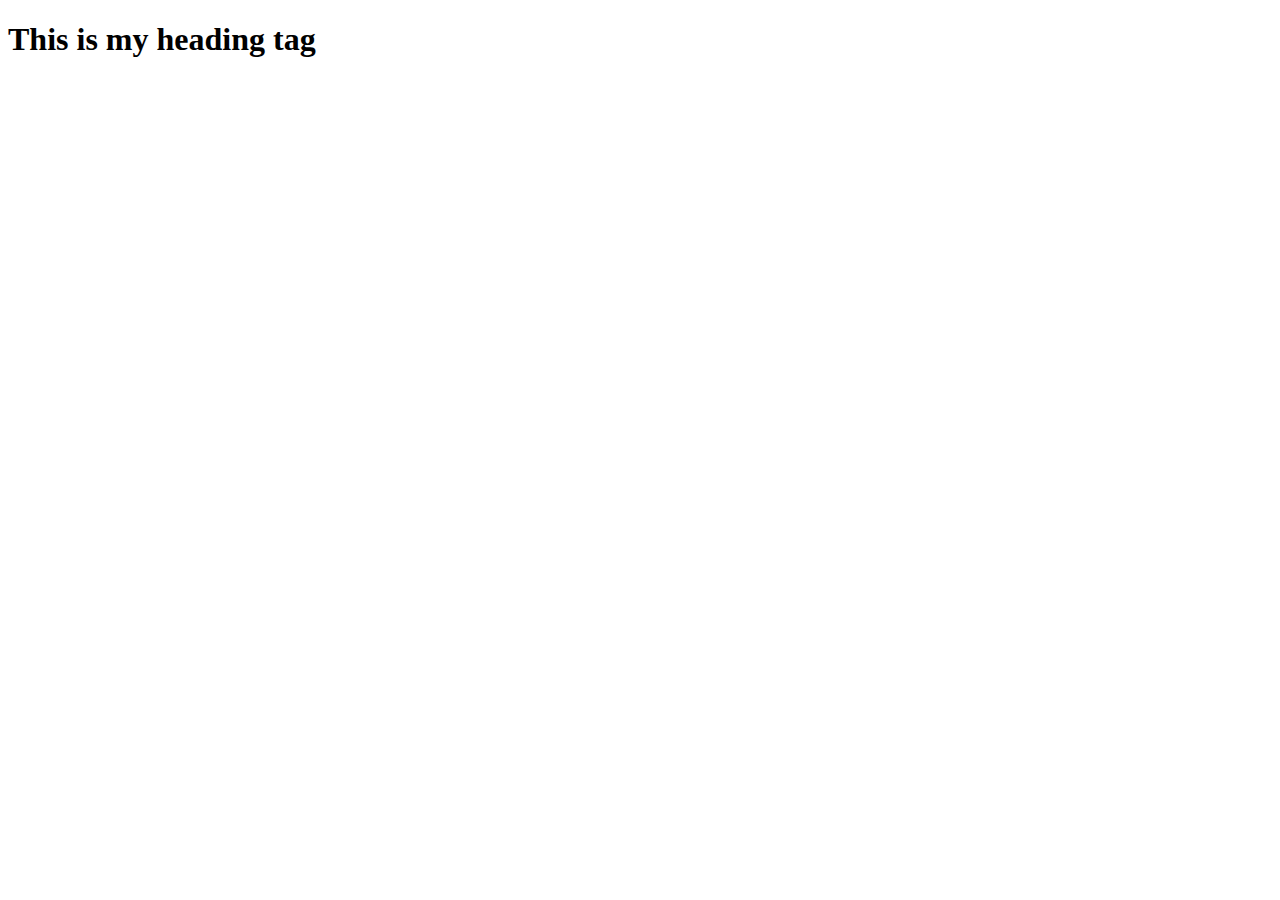
<file: HTML/index.html>
<!DOCTYPE html> <!--Shows document type and its current version.--> 
<html lang="en"> <!--Shows document type and its current version.-->
<head>
    <!-- Collecting meta information of website -->
    <meta charset="UTF-8">
    <meta name="viewport" content="width=device-width, initial-scale=1.0">
    <title>Document</title>
</head>
<body>
    <h1>This is my heading tag</h1>
</body>
</html>
</file>
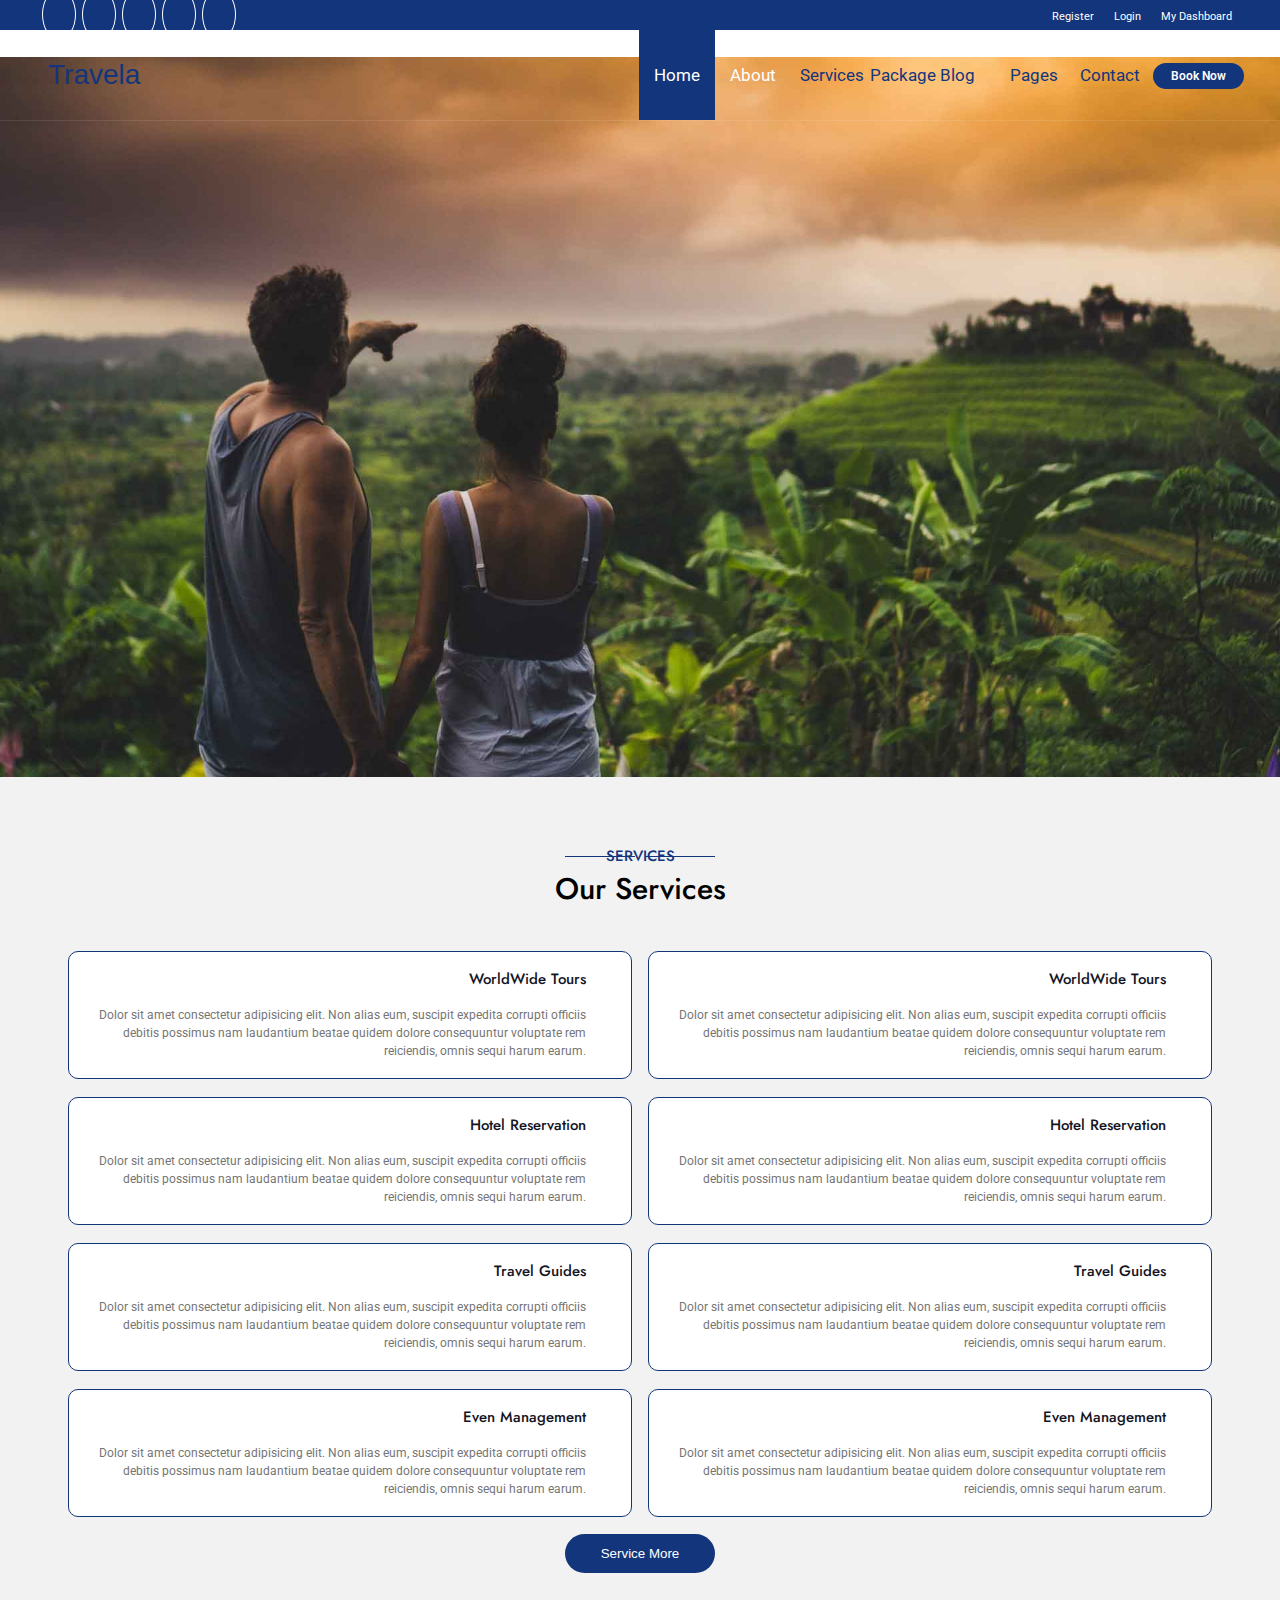
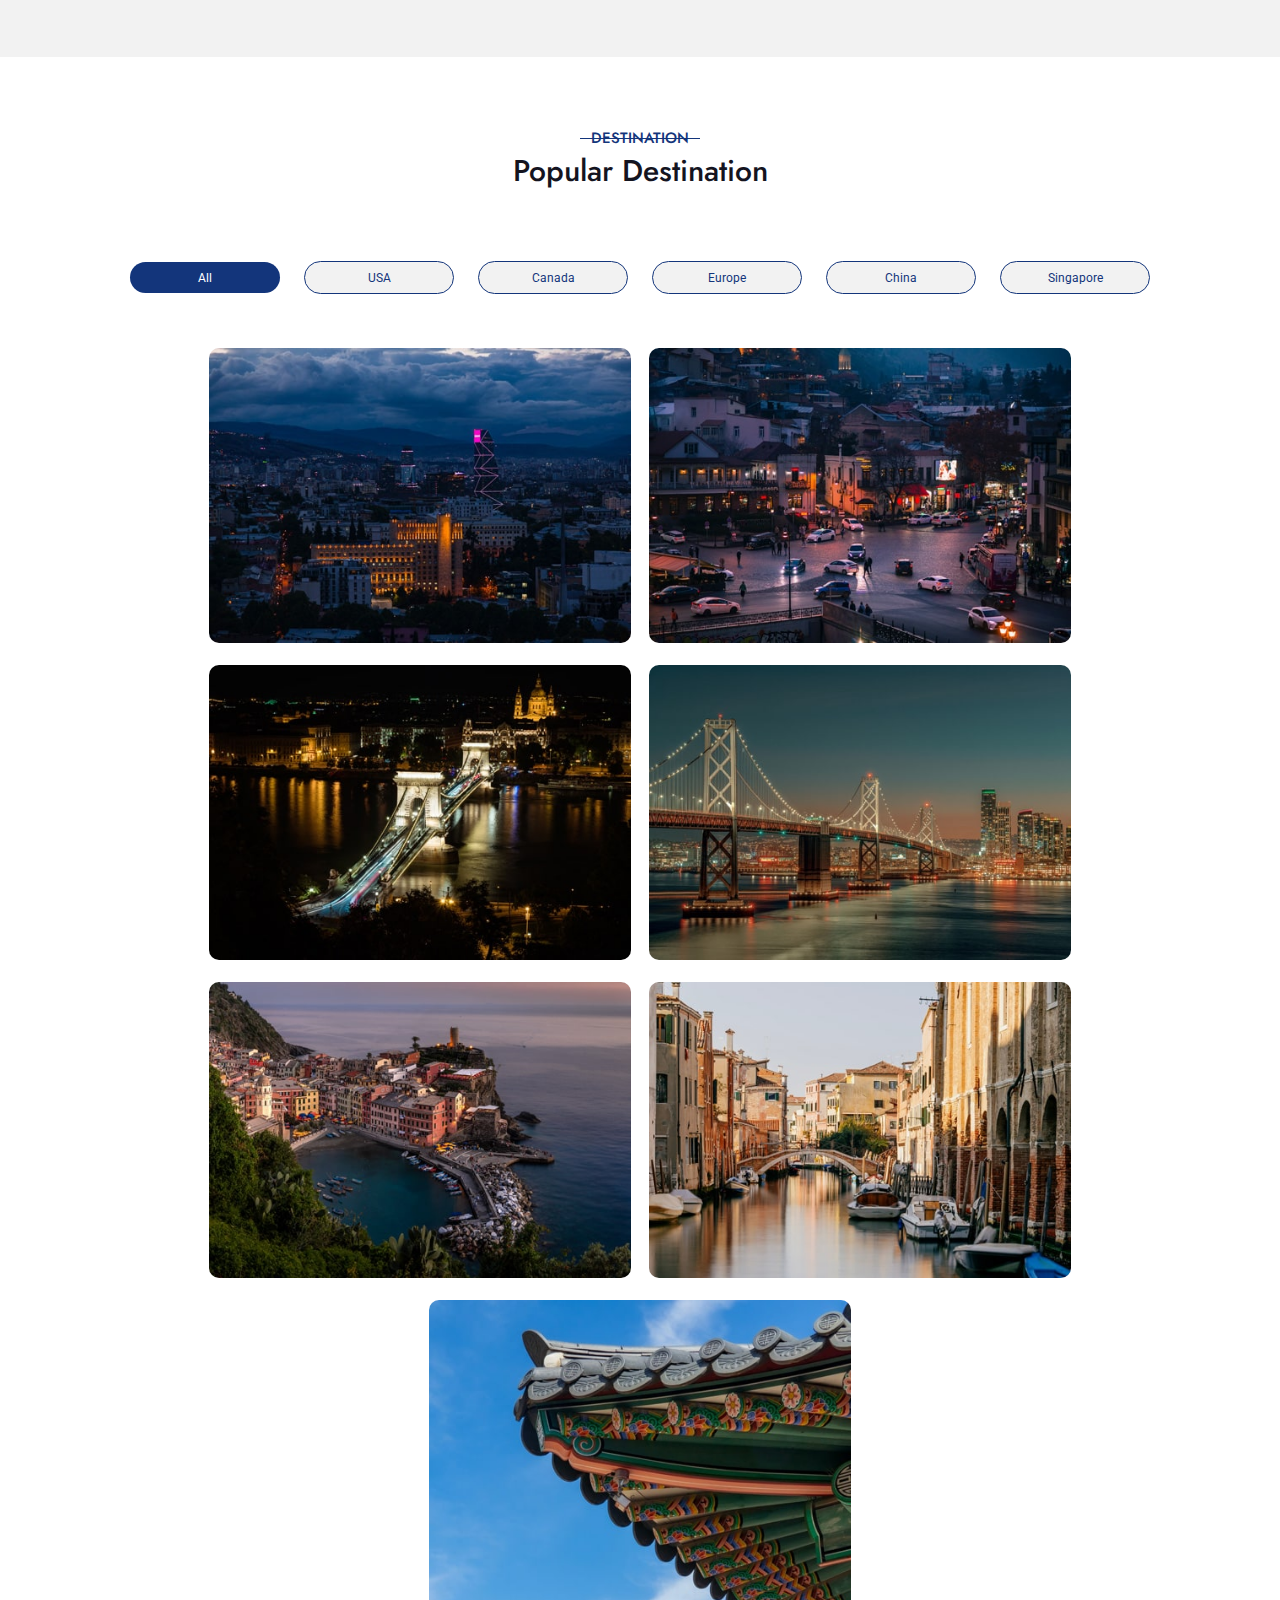
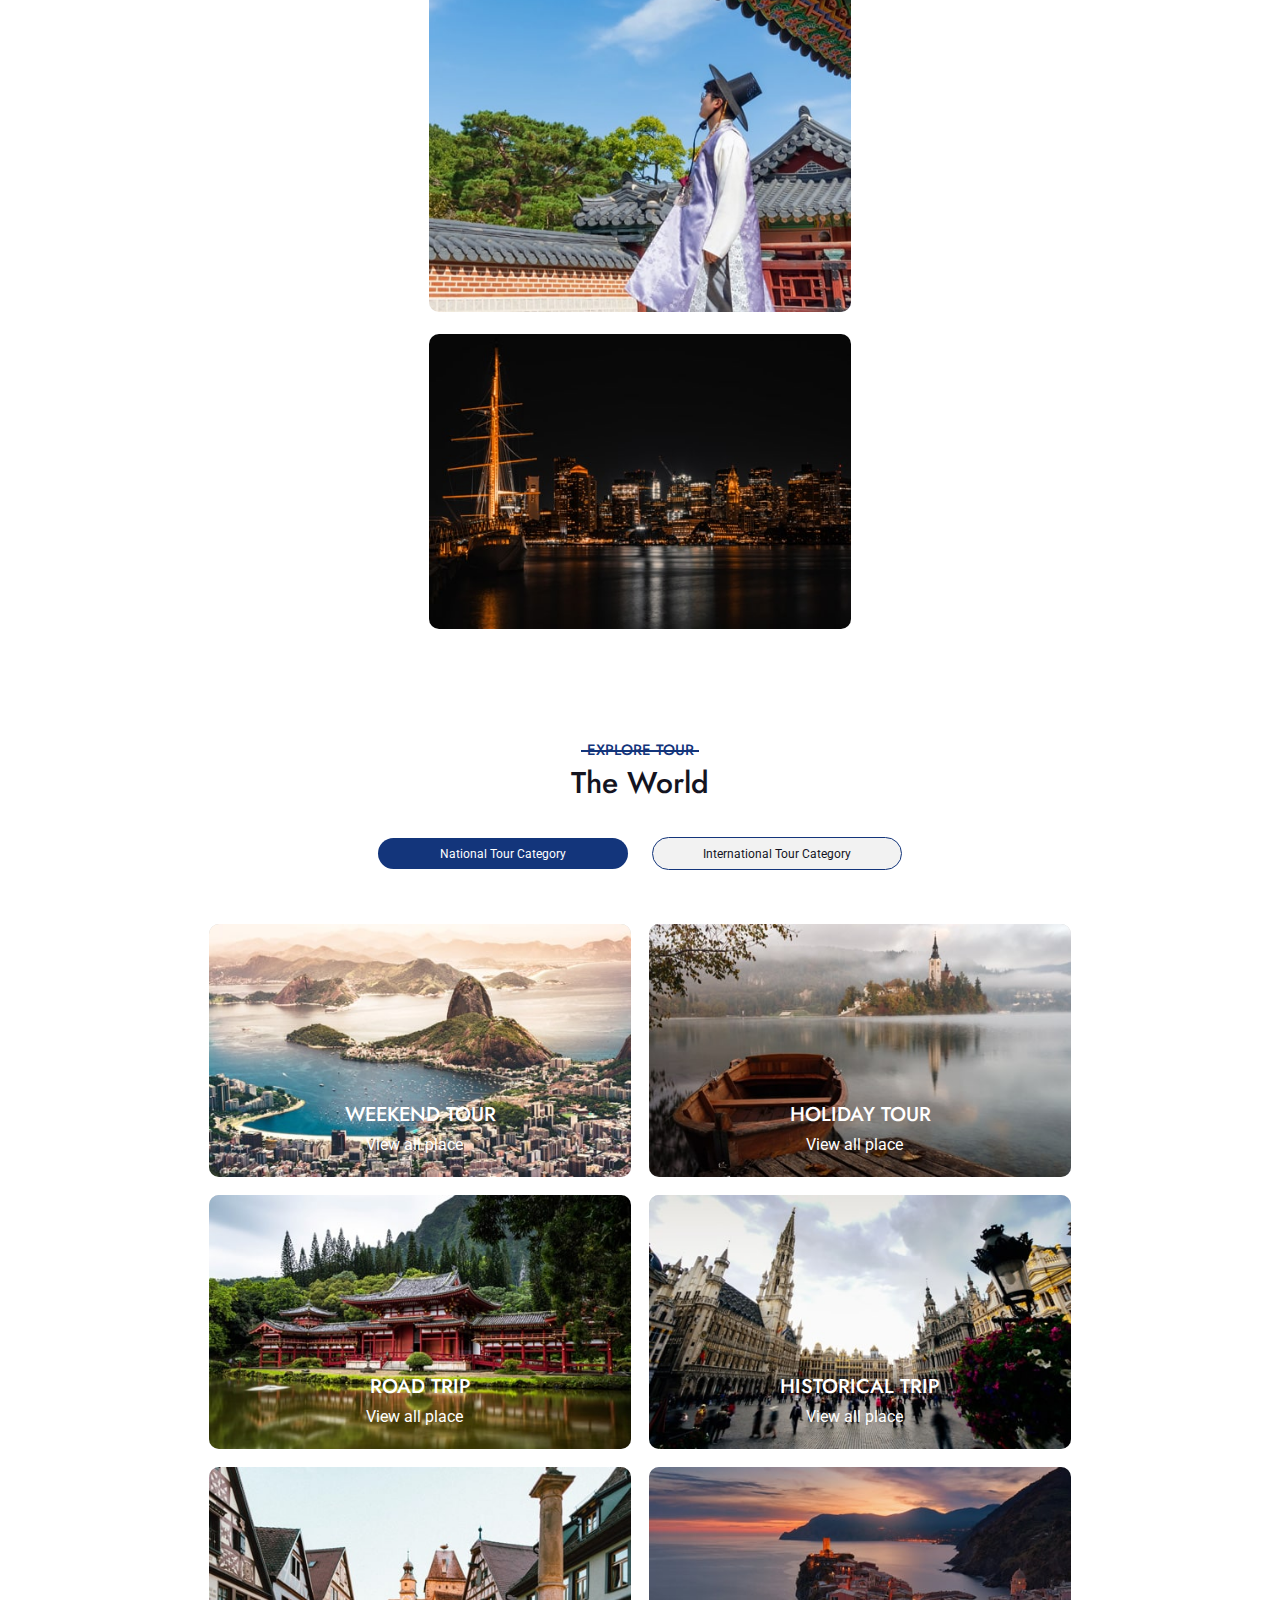
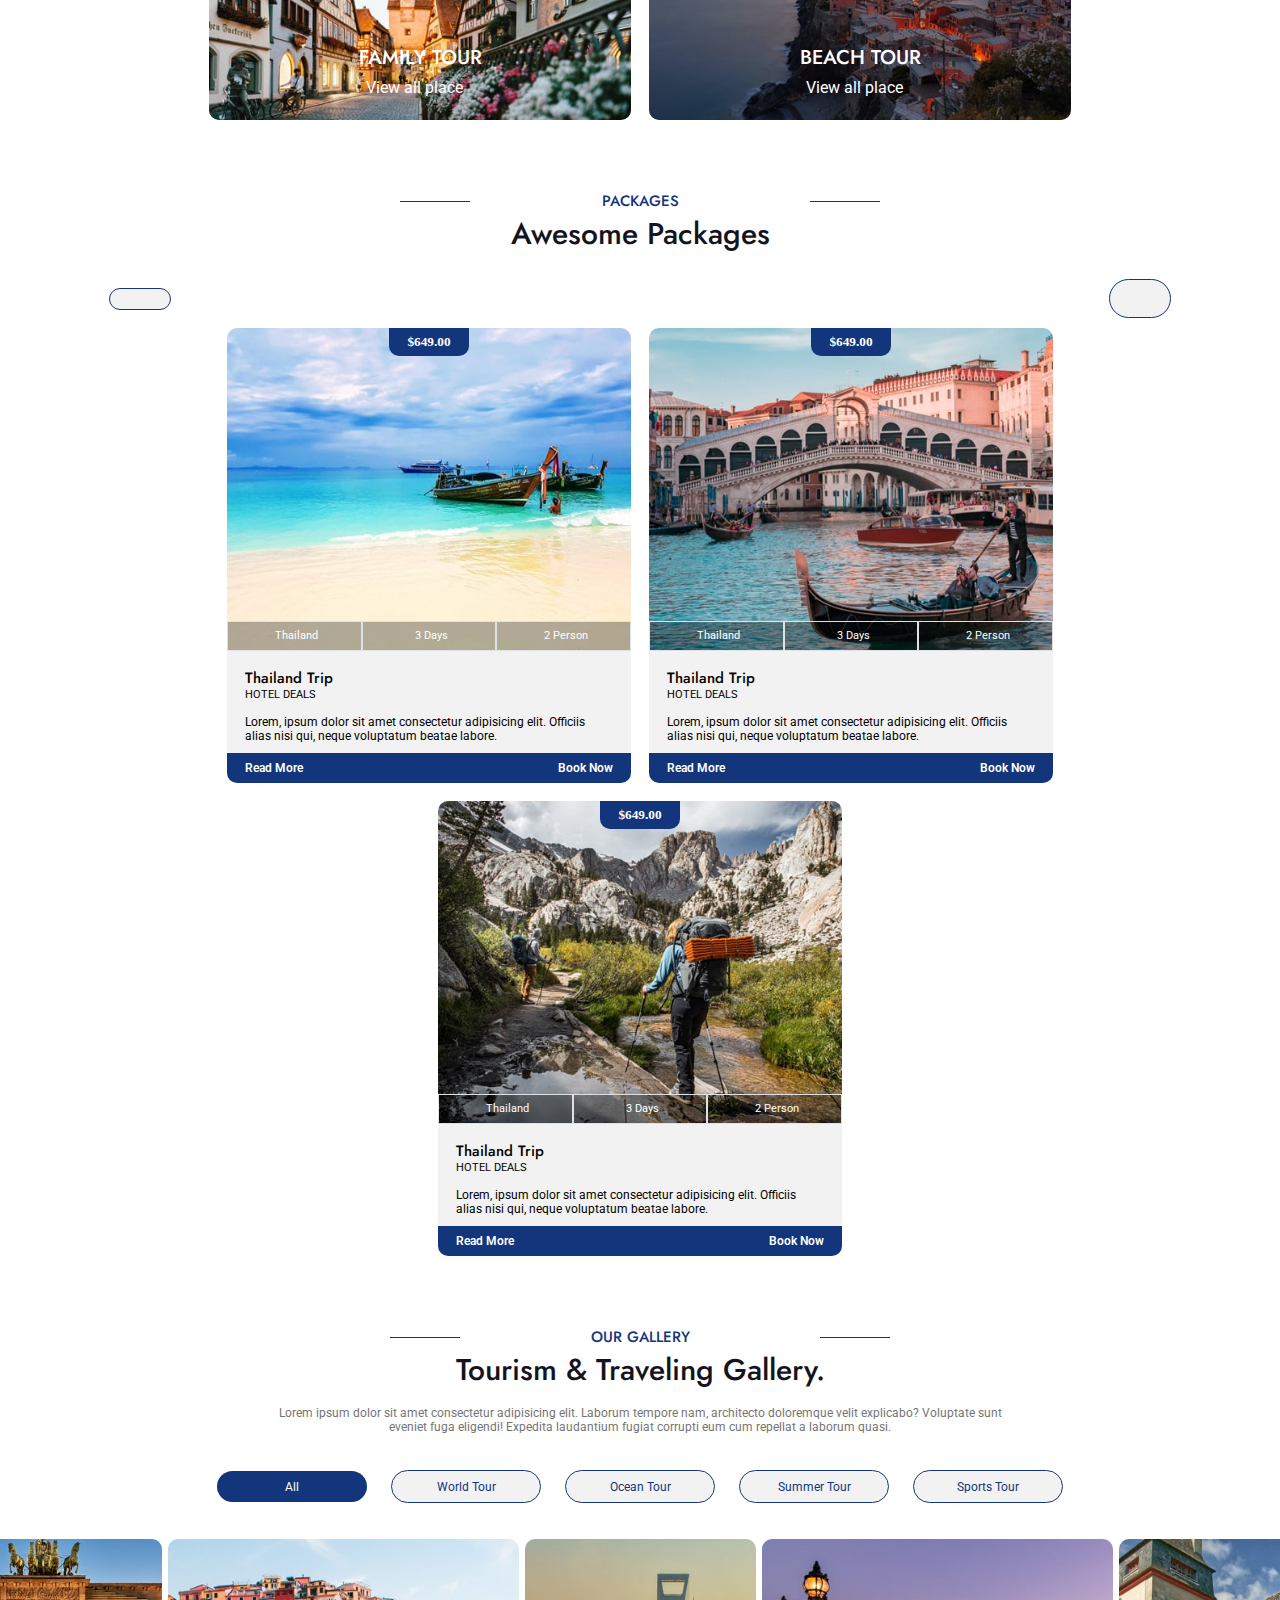
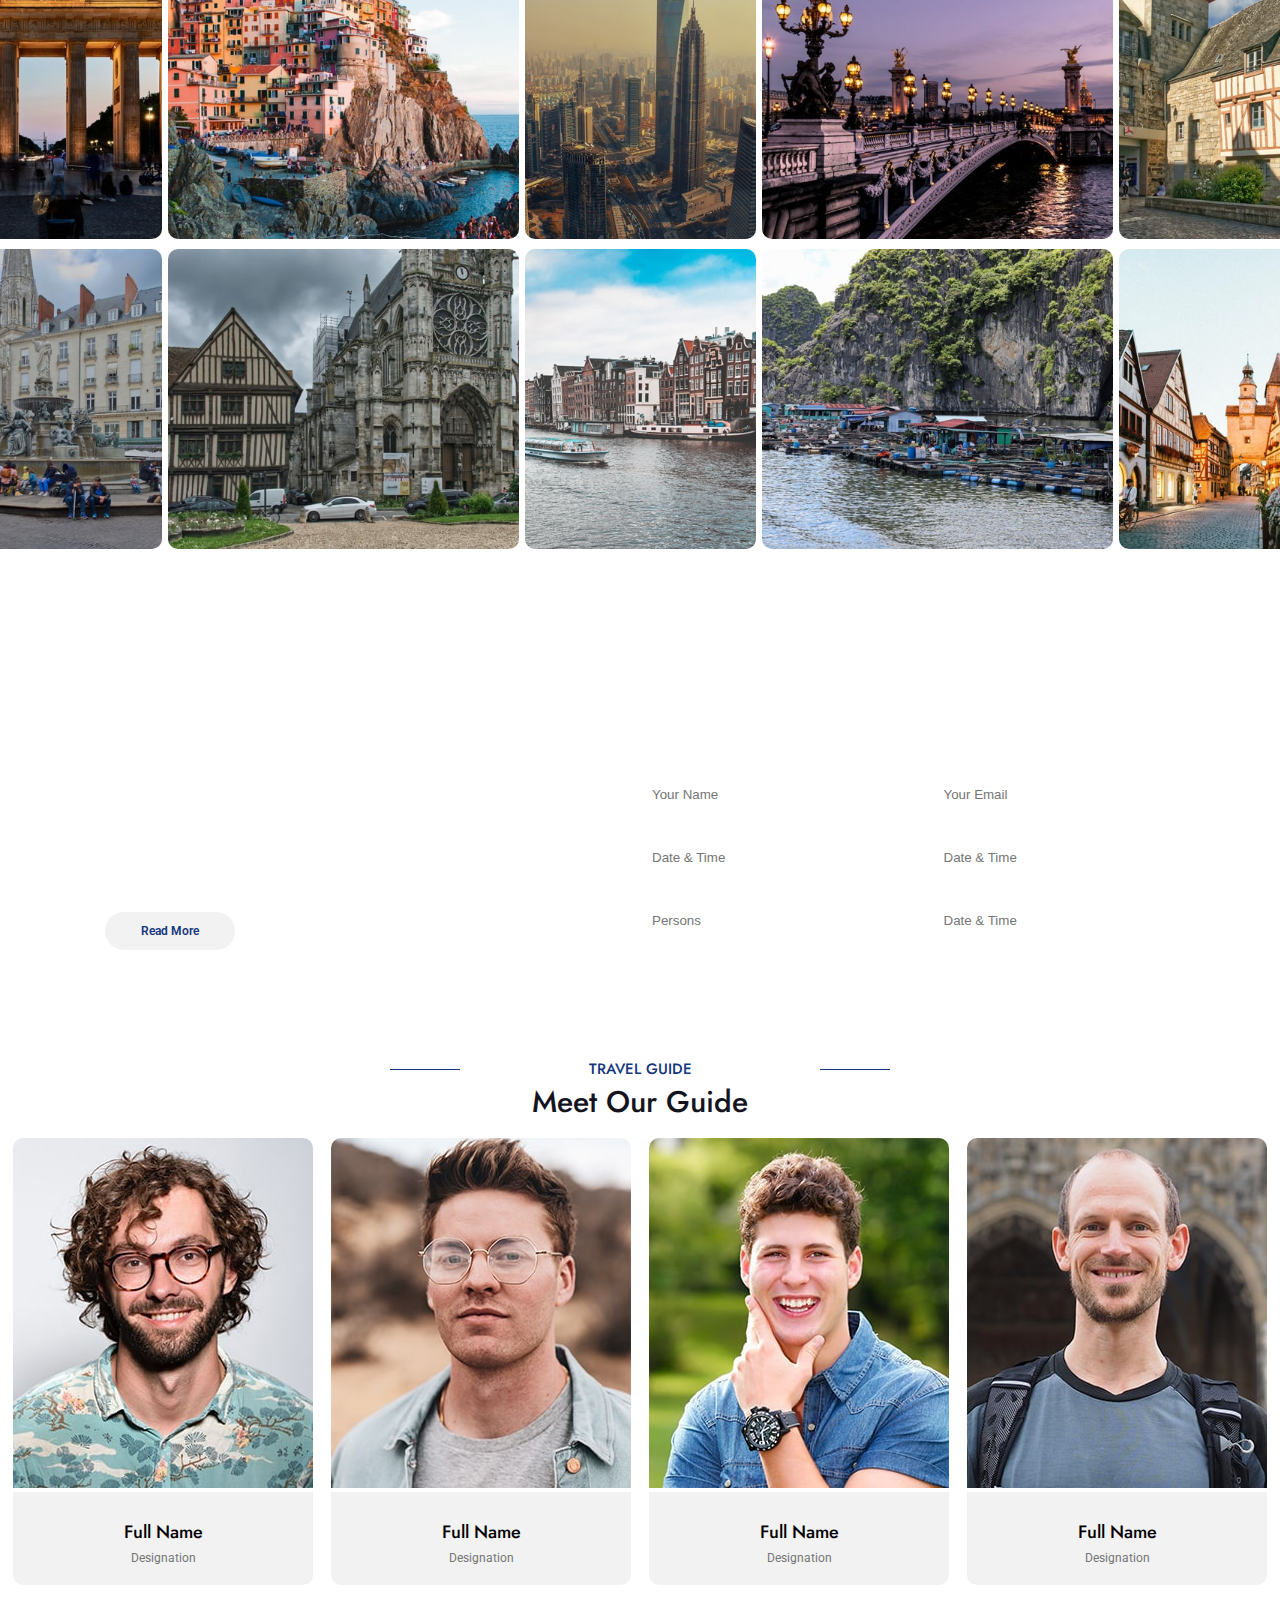
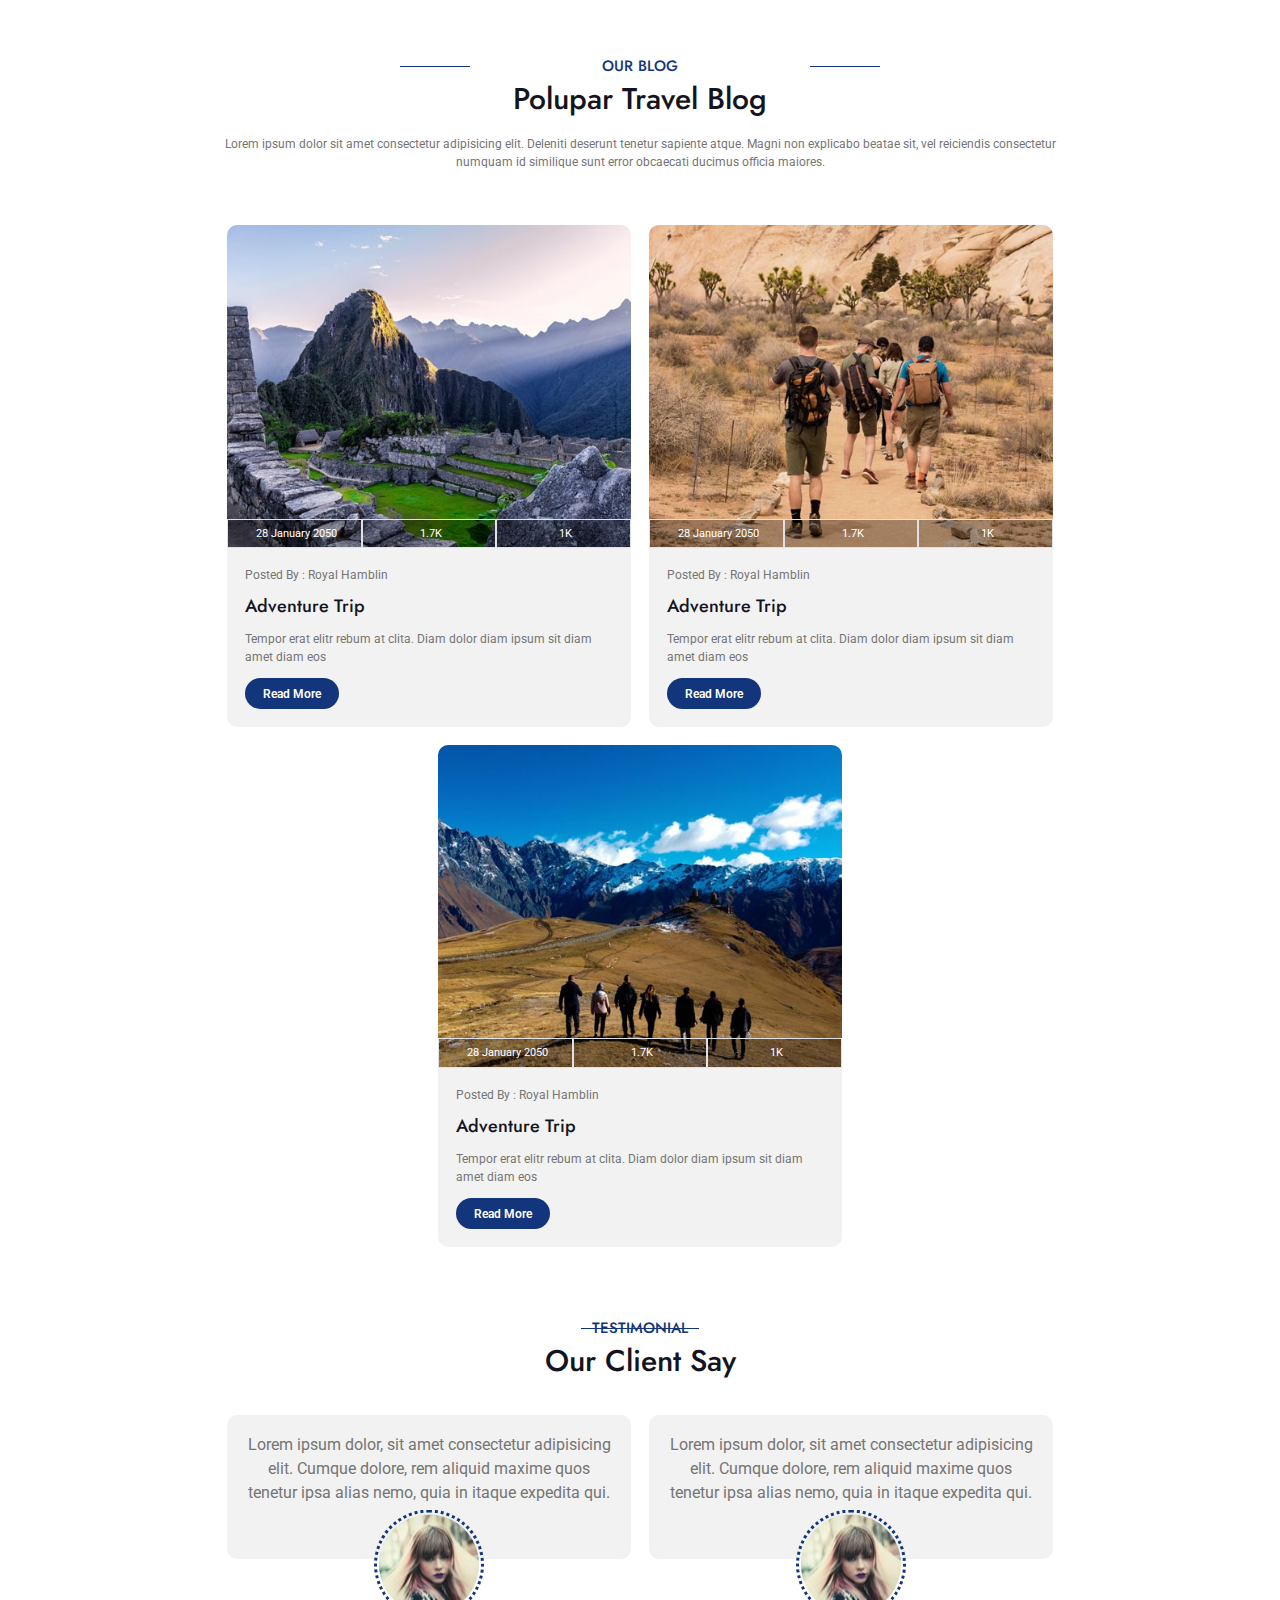
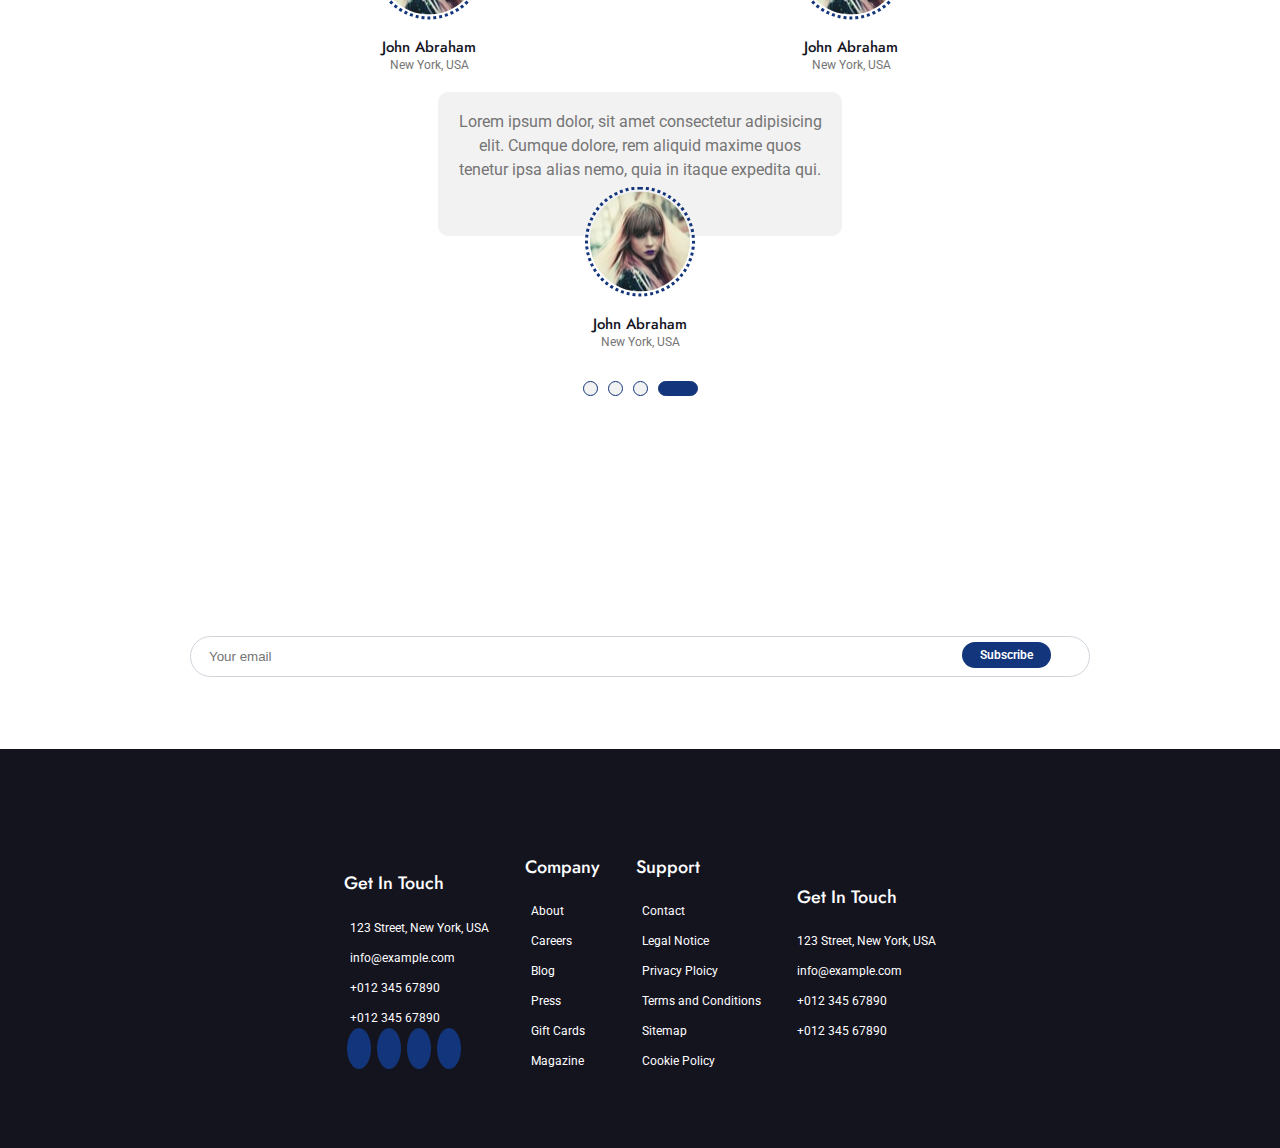
<file: Travela/index.html>
<!DOCTYPE html>
<html lang="en">

<head>
    <meta charset="UTF-8">
    <meta name="viewport" content="width=device-width, initial-scale=1.0">
    <title>Document</title>
    <link rel="stylesheet" href="style.css">
    <link rel="stylesheet" href="https://cdnjs.cloudflare.com/ajax/libs/font-awesome/6.5.2/css/all.min.css"
        integrity="sha512-SnH5WK+bZxgPHs44uWIX+LLJAJ9/2PkPKZ5QiAj6Ta86w+fsb2TkcmfRyVX3pBnMFcV7oQPJkl9QevSCWr3W6A=="
        crossorigin="anonymous" referrerpolicy="no-referrer" />

    <link rel="preconnect" href="https://fonts.googleapis.com">
    <link rel="preconnect" href="https://fonts.gstatic.com" crossorigin>
    <link
        href="https://fonts.googleapis.com/css2?family=Roboto:ital,wght@0,100;0,300;0,400;0,500;0,700;0,900;1,100;1,300;1,400;1,500;1,700;1,900&display=swap"
        rel="stylesheet">

    <link rel="preconnect" href="https://fonts.googleapis.com">
    <link rel="preconnect" href="https://fonts.gstatic.com" crossorigin>
    <link href="https://fonts.googleapis.com/css2?family=Jost:ital,wght@0,100..900;1,100..900&display=swap"
        rel="stylesheet">
</head>

<body>
    <div class="container">

        <div class="header_container">

            <div class="left_icons_row_container">

                <div class="left_icons_container">

                    <i class="fa-brands fa-twitter"></i>
                    <i class="fa-brands fa-facebook-f"></i>
                    <i class="fa-brands fa-linkedin-in"></i>
                    <i class="fa-brands fa-instagram"></i>
                    <i class="fa-brands fa-youtube"></i>
                </div>

            </div>

            <div class="right_icons_row_container">

                <div class="right_icons_container">

                    <a href=""><i class="fa-solid fa-user"></i> Register</a>
                    <a href=""><i class="fa-solid fa-right-to-bracket"></i> Login</a>
                    <a href=""><i class="fa-solid fa-house"></i> My Dashboard</a>

                </div>

            </div>

        </div>

        <div class="navbar_container">

            <div class="navbar_left_icon">
                <h1><i class="fa-solid fa-location-dot"></i>Travela</h1>
            </div>

            <div class="navbar_right_container">

                <div class="home">
                    <a href="">Home</a>
                </div>

                <div class="about">
                    <a href="">About</a>
                    <div class="overlay_about"></div>
                </div>


                <div class="services">
                    <a href="">Services</a>
                    <div class="overlay_about"></div>
                </div>

                <div class="package">
                    <a href="">Package</a>
                    <div class="overlay_about"></div>
                </div>

                <div class="blog">
                    <a href="">Blog</a>
                    <div class="overlay_about"></div>
                </div>

                <div class="pages">
                    <a href="">Pages<i class="fa-solid fa-chevron-down"></i></a>
                    <div class="overlay_about"></div>
                </div>

                <div class="contact">
                    <a href="">Contact</a>
                    <div class="overlay_about"></div>
                </div>

                <div class="submit_button">
                    <a href="">Book Now</a>
                </div>

            </div>

        </div>

        <div class="carousel_background_image">
            <img src="Images/carousel-3.jpg" alt="" class="bg_image">
        </div>

        <div class="carousel_items">


            <!-- <div class="carousel_caption">

                <h4 class="h4">EXPLORE THE WORLD</h4>

                <h1 class="h1">You Like To Go?</h1>

                <p class="p">Lorem, ipsum dolor sit amet consectetur adipisicing elit. Facere ut, at consequatur
                    perferendis
                    quibusdam sunt.</p>

                <button type="submit" class="btn_discover_now">Discover Now</button>

                <div class="search_bar_outer_container">

                    <div class="search_bar_container">

                        <form action="">
                            <input type="text" name="" id="" class="search_box" placeholder="Eg. Thailand">
                        </form>

                        <div class="search_button_container">

                            <button type="submit" class="btn_submit_search">Search</button>

                        </div>

                    </div>

                </div>

            </div> -->

        </div>

        <div class="about_outer_container">

            <div class="about_inner_container">

                <div class="about_image_container">

                    <img src="Images/about-img.jpg" alt="">

                </div>


                <div class="about_description_container">

                    <h5>ABOUT US</h5>

                    <h1>Welcome to <span class="text_travela">Travela</span></h1>

                    <p>Lorem ipsum dolor sit amet consectetur adipisicing elit. Molestias, dolorum, doloribus sunt
                        dicta,
                        officia voluptatibus
                        libero necessitatibus natus impedit quam ullam assumenda? Id atque iste consectetur. Commodi
                        odit ab
                        saepe!</p>

                    <p>Lorem ipsum dolor sit amet consectetur adipisicing elit. Accusantium quos voluptatem suscipit
                        neque
                        enim, doloribus
                        ipsum rem eos distinctio, dignissimos nisi saepe nulla? Libero numquam perferendis provident
                        placeat
                        molestiae quia?</p>

                    <div class="row_container">

                        <div class="left_row_container">

                            <p><i class="fa-solid fa-arrow-right"></i> First Class Flight</p>
                            <p><i class="fa-solid fa-arrow-right"></i> 5 Star Accommodations</p>
                            <p><i class="fa-solid fa-arrow-right"></i> 150 Premium City Tours</p>

                        </div>

                        <div class="right_row_container">

                            <p><i class="fa-solid fa-arrow-right"></i> Handpicked Hotels</p>
                            <p><i class="fa-solid fa-arrow-right"></i> Latest Model Vehicles</p>
                            <p><i class="fa-solid fa-arrow-right"></i> 24/7 Service</p>

                        </div>

                    </div>

                    <button type="button" class="btn_read_more">Read More</button>

                </div>

            </div>

        </div>

        <div class="service_outer_container">

            <div class="service_content_container">

                <div class="service_inner_container_one">

                    <h5 class="services">SERVICES</h5>
                    <h1 class="our_services">Our Services</h1>

                </div>

                <div class="left_right_container">

                    <div class="left_service_container">

                        <div class="world_wide_tours_container">

                            <div class="world_wide_tour_content">

                                <h5>WorldWide Tours</h5>

                                <p>Dolor sit amet consectetur adipisicing elit. Non alias eum, suscipit expedita
                                    corrupti
                                    officiis
                                    debitis possimus nam
                                    laudantium beatae quidem dolore consequuntur voluptate rem reiciendis, omnis sequi
                                    harum
                                    earum.
                                </p>

                            </div>

                            <div class="globe">
                                <i class="fa-solid fa-globe"></i>
                            </div>
                        </div>

                        <div class="hotel_reservation_container">

                            <div class="hotel_reservation_content">

                                <h5>Hotel Reservation</h5>

                                <p>Dolor sit amet consectetur adipisicing elit. Non alias eum, suscipit expedita
                                    corrupti
                                    officiis
                                    debitis possimus nam
                                    laudantium beatae quidem dolore consequuntur voluptate rem reiciendis, omnis sequi
                                    harum
                                    earum.
                                </p>

                            </div>

                            <div class="hotel">
                                <i class="fa-solid fa-hotel"></i>
                            </div>
                        </div>

                        <div class="travel_guides_container">

                            <div class="travel_guides_content">

                                <h5>Travel Guides</h5>

                                <p>Dolor sit amet consectetur adipisicing elit. Non alias eum, suscipit expedita
                                    corrupti
                                    officiis
                                    debitis possimus nam
                                    laudantium beatae quidem dolore consequuntur voluptate rem reiciendis, omnis sequi
                                    harum
                                    earum.
                                </p>

                            </div>

                            <div class="user">
                                <i class="fa-solid fa-user"></i>
                            </div>
                        </div>

                        <div class="event_management_container">

                            <div class="event_management_content">

                                <h5>Even Management</h5>

                                <p>Dolor sit amet consectetur adipisicing elit. Non alias eum, suscipit expedita
                                    corrupti
                                    officiis
                                    debitis possimus nam
                                    laudantium beatae quidem dolore consequuntur voluptate rem reiciendis, omnis sequi
                                    harum
                                    earum.
                                </p>

                            </div>

                            <div class="setting">
                                <i class="fa-solid fa-gear"></i>
                            </div>

                        </div>

                    </div>

                    <div class="right_service_container">

                        <div class="world_wide_tours_container">

                            <div class="world_wide_tour_content">

                                <h5>WorldWide Tours</h5>

                                <p>Dolor sit amet consectetur adipisicing elit. Non alias eum, suscipit expedita
                                    corrupti
                                    officiis
                                    debitis possimus nam
                                    laudantium beatae quidem dolore consequuntur voluptate rem reiciendis, omnis sequi
                                    harum
                                    earum.
                                </p>

                            </div>

                            <div class="globe">
                                <i class="fa-solid fa-globe"></i>
                            </div>
                        </div>

                        <div class="hotel_reservation_container">

                            <div class="hotel_reservation_content">

                                <h5>Hotel Reservation</h5>

                                <p>Dolor sit amet consectetur adipisicing elit. Non alias eum, suscipit expedita
                                    corrupti
                                    officiis
                                    debitis possimus nam
                                    laudantium beatae quidem dolore consequuntur voluptate rem reiciendis, omnis sequi
                                    harum
                                    earum.
                                </p>

                            </div>

                            <div class="hotel">
                                <i class="fa-solid fa-hotel"></i>
                            </div>
                        </div>

                        <div class="travel_guides_container">

                            <div class="travel_guides_content">

                                <h5>Travel Guides</h5>

                                <p>Dolor sit amet consectetur adipisicing elit. Non alias eum, suscipit expedita
                                    corrupti
                                    officiis
                                    debitis possimus nam
                                    laudantium beatae quidem dolore consequuntur voluptate rem reiciendis, omnis sequi
                                    harum
                                    earum.
                                </p>

                            </div>

                            <div class="user">
                                <i class="fa-solid fa-user"></i>
                            </div>
                        </div>

                        <div class="event_management_container">

                            <div class="event_management_content">

                                <h5>Even Management</h5>

                                <p>Dolor sit amet consectetur adipisicing elit. Non alias eum, suscipit expedita
                                    corrupti
                                    officiis
                                    debitis possimus nam
                                    laudantium beatae quidem dolore consequuntur voluptate rem reiciendis, omnis sequi
                                    harum
                                    earum.
                                </p>

                            </div>

                            <div class="setting">
                                <i class="fa-solid fa-gear"></i>
                            </div>

                        </div>

                    </div>

                </div>

                <div class="btn_service_more">

                    <button type="Service More" class="service_more">Service More</button>

                </div>

            </div>

        </div>

        <div class="destination_outer_continer">

            <div class="destination_content_container">

                <div class="destination_inner_container_one">

                    <h5 class="destination">DESTINATION</h5>
                    <h1 class="popular_destination">Popular Destination</h1>

                </div>

                <div class="country_chips">

                    <div class="all_outer_container">
                        <a href="">All</a>
                    </div>

                    <div class="usa_outer_container">
                        <a href="">USA</a>
                    </div>

                    <div class="canada_outer_container">
                        <a href="">Canada</a>
                    </div>

                    <div class="europe_outer_container">
                        <a href="">Europe</a>
                    </div>

                    <div class="china_outer_container">
                        <a href="">China</a>
                    </div>

                    <div class="singapore_outer_container">
                        <a href="">Singapore</a>
                    </div>

                </div>

                <div class="image_outer_container">

                    <div class="left_container">

                        <div class="left_image_container">

                            <img src="Images/destination-1.jpg" alt="" id="destination_1">

                        </div>

                        <div class="left_image_container">
                            <img src="Images/destination-7.jpg" alt="">
                        </div>

                        <div class="left_image_container">
                            <img src="Images/destination-4.jpg" alt="">
                        </div>

                    </div>

                    <div class="middle_container">

                        <div class="middle_image_container">
                            <img src="Images/destination-2.jpg" alt="">
                        </div>

                        <div class="middle_image_container">
                            <img src="Images/destination-8.jpg" alt="">
                        </div>

                        <div class="middle_image_container">
                            <img src="Images/destination-5.jpg" alt="">
                        </div>

                    </div>

                    <div class="right_container">

                        <div class="right_image_container">
                            <img src="Images/destination-9.jpg" alt="" id="long_image">
                        </div>

                        <div class="right_image_container">
                            <img src="Images/destination-6.jpg" alt="">
                        </div>

                    </div>

                </div>

            </div>

        </div>

        <div class="explore_tour_outer_continer">

            <div class="explore_tour_content_container">

                <div class="explore_tour_inner_container_one">

                    <h5 class="explore_tour">EXPLORE TOUR</h5>
                    <h1 class="the_world">The World</h1>

                </div>

                <div class="category_chips">

                    <div class="national_tour_category_outer_container">
                        <a href="">National Tour Category</a>
                    </div>

                    <div class="international_tour_category_outer_container">
                        <a href="">International Tour Category</a>
                    </div>

                </div>

                <div class="image_outer_container">

                    <div class="explore_container">
                        <img src="Images/explore-tour-1.jpg" alt="">

                        <div class="explore_content">
                            <h5>WEEKEND TOUR</h5>
                            <a href="">View all place<i class="fa-solid fa-arrow-right"></i></a>
                        </div>

                    </div>

                    <div class="explore_container">

                        <img src="Images/explore-tour-2.jpg" alt="">

                        <div class="explore_content">
                            <h5>HOLIDAY TOUR</h5>
                            <a href="">View all place<i class="fa-solid fa-arrow-right"></i></a>
                        </div>

                    </div>

                    <div class="explore_container">

                        <img src="Images/explore-tour-3.jpg" alt="">

                        <div class="explore_content">
                            <h5>ROAD TRIP</h5>
                            <a href="">View all place<i class="fa-solid fa-arrow-right"></i></a>
                        </div>

                    </div>

                    <div class="explore_container">

                        <img src="Images/explore-tour-4.jpg" alt="">

                        <div class="explore_content">
                            <h5>HISTORICAL TRIP</h5>
                            <a href="">View all place<i class="fa-solid fa-arrow-right"></i></a>
                        </div>

                    </div>

                    <div class="explore_container">

                        <img src="Images/explore-tour-5.jpg" alt="">

                        <div class="explore_content">
                            <h5>FAMILY TOUR</h5>
                            <a href="">View all place<i class="fa-solid fa-arrow-right"></i></a>
                        </div>

                    </div>

                    <div class="explore_container">

                        <img src="Images/explore-tour-6.jpg" alt="">

                        <div class="explore_content">
                            <h5>BEACH TOUR</h5>
                            <a href="">View all place<i class="fa-solid fa-arrow-right"></i></a>
                        </div>

                    </div>

                </div>

            </div>

        </div>

        <div class="packages_outer_continer">

            <div class="packages_tour_content_container">

                <div class="packages_tour_inner_container_one">

                    <h5 class="packages">PACKAGES</h5>
                    <h1 class="awesome_packages">Awesome Packages</h1>

                </div>

                <div class="left_right_arrow_buttons">

                    <div class="left_arrow_button">
                        <i class="fa-solid fa-arrow-left"></i>
                    </div>

                    <div class="right_arrow_button">
                        <i class="fa-solid fa-arrow-right"></i>
                    </div>

                </div>

                <div class="packages_image_outer_container">

                    <div class="packages_container">

                        <div class="top_container">

                            <img src="Images/packages-1.jpg" alt="">

                            <h5 class="price">$649.00</h5>

                            <div class="bottom_content">

                                <p class="one"><i class="fa-solid fa-location-dot"></i>Thailand</p>

                                <p class="two"><i class="fa-solid fa-calendar-days"></i>3 Days</p>

                                <p class="three"><i class="fa-solid fa-user"></i>2 Person</p>

                            </div>

                        </div>

                        <div class="bottom_container">

                            <h5 class="thailand_trip">Thailand Trip</h5>

                            <p class="hotel_deals">HOTEL DEALS</p>

                            <div class="ratings">
                                <i class="fa-solid fa-star"></i>
                                <i class="fa-solid fa-star"></i>
                                <i class="fa-solid fa-star"></i>
                                <i class="fa-solid fa-star"></i>
                                <i class="fa-solid fa-star"></i>
                            </div>

                            <p class="lorem">Lorem, ipsum dolor sit amet consectetur adipisicing elit. Officiis alias
                                nisi qui, neque
                                voluptatum beatae labore.</p>

                        </div>

                        <div class="bottom_buttons">

                            <a href="" class="read_more">Read More</a>

                            <a href="" class="book_now">Book Now</a>

                        </div>

                    </div>

                    <div class="packages_container">

                        <div class="top_container">

                            <img src="Images/packages-2.jpg" alt="">

                            <h5 class="price">$649.00</h5>

                            <div class="bottom_content">

                                <p class="one"><i class="fa-solid fa-location-dot"></i>Thailand</p>

                                <p class="two"><i class="fa-solid fa-calendar-days"></i>3 Days</p>

                                <p class="three"><i class="fa-solid fa-user"></i>2 Person</p>

                            </div>

                        </div>

                        <div class="bottom_container">

                            <h5 class="thailand_trip">Thailand Trip</h5>

                            <p class="hotel_deals">HOTEL DEALS</p>

                            <div class="ratings">
                                <i class="fa-solid fa-star"></i>
                                <i class="fa-solid fa-star"></i>
                                <i class="fa-solid fa-star"></i>
                                <i class="fa-solid fa-star"></i>
                                <i class="fa-solid fa-star"></i>
                            </div>

                            <p class="lorem">Lorem, ipsum dolor sit amet consectetur adipisicing elit. Officiis alias
                                nisi qui, neque
                                voluptatum beatae labore.</p>

                        </div>

                        <div class="bottom_buttons">

                            <a href="" class="read_more">Read More</a>

                            <a href="" class="book_now">Book Now</a>

                        </div>

                    </div>

                    <div class="packages_container">

                        <div class="top_container">

                            <img src="Images/packages-3.jpg" alt="">

                            <h5 class="price">$649.00</h5>

                            <div class="bottom_content">

                                <p class="one"><i class="fa-solid fa-location-dot"></i>Thailand</p>

                                <p class="two"><i class="fa-solid fa-calendar-days"></i>3 Days</p>

                                <p class="three"><i class="fa-solid fa-user"></i>2 Person</p>

                            </div>

                        </div>

                        <div class="bottom_container">

                            <h5 class="thailand_trip">Thailand Trip</h5>

                            <p class="hotel_deals">HOTEL DEALS</p>

                            <div class="ratings">
                                <i class="fa-solid fa-star"></i>
                                <i class="fa-solid fa-star"></i>
                                <i class="fa-solid fa-star"></i>
                                <i class="fa-solid fa-star"></i>
                                <i class="fa-solid fa-star"></i>
                            </div>

                            <p class="lorem">Lorem, ipsum dolor sit amet consectetur adipisicing elit. Officiis alias
                                nisi qui, neque
                                voluptatum beatae labore.</p>

                        </div>

                        <div class="bottom_buttons">

                            <a href="" class="read_more">Read More</a>

                            <a href="" class="book_now">Book Now</a>

                        </div>

                    </div>

                </div>

            </div>

        </div>

        <div class="gallery_outer_continer">

            <div class="gallery_tour_content_container">

                <div class="gallery_tour_inner_container_one">

                    <h5 class="gallery">OUR GALLERY</h5>
                    <h1 class="tourism_traveling_gallery">Tourism & Traveling Gallery.</h1>
                    <p class="gallery_paragraph">Lorem ipsum dolor sit amet consectetur adipisicing elit. Laborum
                        tempore nam, architecto
                        doloremque velit explicabo?
                        Voluptate sunt eveniet fuga eligendi! Expedita laudantium fugiat corrupti eum cum repellat a
                        laborum quasi.</p>

                </div>

                <div class="gallery_chips">

                    <div class="all_outer_container">
                        <a href="">All</a>
                    </div>

                    <div class="world_tour_outer_container">
                        <a href="">World Tour</a>
                    </div>

                    <div class="ocean_tour_outer_container">
                        <a href="">Ocean Tour</a>
                    </div>

                    <div class="summer_tour_outer_container">
                        <a href="">Summer Tour</a>
                    </div>

                    <div class="sports_tour_outer_container">
                        <a href="">Sports Tour</a>
                    </div>

                </div>

                <div class="gallery_image_outer_container">

                    <div class="gallery_container">

                        <div class="top_row_container">

                            <div class="image_one_container">
                                <img src="Images/gallery-1.jpg" alt="">
                            </div>

                            <div class="image_two_container">
                                <img src="Images/gallery-2.jpg" alt="">
                            </div>

                            <div class="image_three_container">
                                <img src="Images/gallery-3.jpg" alt="">
                            </div>

                            <div class="image_four_container">
                                <img src="Images/gallery-4.jpg" alt="">
                            </div>

                            <div class="image_five_container">
                                <img src="Images/gallery-5.jpg" alt="">
                            </div>

                        </div>

                        <div class="bottom_row_container">

                            <div class="image_one_container">
                                <img src="Images/gallery-6.jpg" alt="">
                            </div>

                            <div class="image_two_container">
                                <img src="Images/gallery-7.jpg" alt="">
                            </div>

                            <div class="image_three_container">
                                <img src="Images/gallery-8.jpg" alt="">
                            </div>

                            <div class="image_four_container">
                                <img src="Images/gallery-9.jpg" alt="">
                            </div>

                            <div class="image_five_container">
                                <img src="Images/gallery-10.jpg" alt="">
                            </div>

                        </div>

                    </div>

                </div>

            </div>

        </div>

        <div class="booking_outer_container">

            <div class="booking_inner_container">

                <div class="booking_left_outer_container">

                    <div class="booking_left_inner_container">

                        <h5>Booking</h5>

                        <h1>Online Booking</h1>

                        <p>Lorem ipsum, dolor sit amet consectetur adipisicing elit. Explicabo aspernatur reiciendis,
                            similique obcaecati aliquam voluptatem placeat, sequi blanditiis ea accusamus ducimus omnis
                            autem incidunt molestias aliquid quibusdam libero harum laborum.</p>

                        <p>Lorem ipsum, dolor sit amet consectetur adipisicing elit. Explicabo aspernatur reiciendis,
                            similique obcaecati aliquam voluptatem placeat, sequi blanditiis ea accusamus ducimus omnis
                            autem incidunt molestias aliquid quibusdam libero harum laborum.</p>

                        <a href="">Read More</a>

                    </div>

                </div>

                <div class="booking_right_outer_container">

                    <div class="booking_right_inner_container">

                        <h1>Book A Tour Deals</h1>

                        <p>Get 50% off On Your First Adventure Trip With Travela. Get More Deal Offers Here.</p>

                        <form action="">

                            <div class="form_outer_container">

                                <div class="form_left_container">

                                    <div class="names">

                                        <input type="text" name="" id="" placeholder="Your Name" class="names">

                                    </div>

                                    <div class="date_time">

                                        <input type="datetime" name="" id="" placeholder="Date & Time"
                                            class="date_time">

                                    </div>

                                    <div class="persons_selector">

                                        <input type="text" name="" id="" placeholder="Persons" class="persons_selector">

                                    </div>

                                </div>

                                <div class="form_right_container">

                                    <div class="email">

                                        <input type="email" name="" id="" placeholder="Your Email" class="email">

                                    </div>

                                    <div class="destination_selector">

                                        <input type="text" name="" id="" placeholder="Date & Time"
                                            class="destination_selector">

                                    </div>

                                    <div class="categories_selector">

                                        <input type="text" name="" id="" placeholder="Date & Time"
                                            class="categories_selector">

                                    </div>

                                </div>

                            </div>

                        </form>

                    </div>

                </div>

            </div>

        </div>

        <div class="travel_guide_outer_container">

            <div class="travel_guide_content_container">

                <div class="travel_guide_inner_container_one">

                    <h5 class="travel_guide">TRAVEL GUIDE</h5>
                    <h1 class="meet_our_guide">Meet Our Guide</h1>

                </div>

                <div class="travel_guide_image_outer_container">

                    <div class="guide_container">

                        <img src="Images/guide-1.jpg" alt="">

                        <div class="guide_content_container">

                            <h4>Full Name</h4>

                            <p>Designation</p>

                        </div>

                    </div>

                    <div class="guide_container">

                        <img src="Images/guide-2.jpg" alt="">

                        <div class="guide_content_container">

                            <h4>Full Name</h4>

                            <p>Designation</p>

                        </div>

                    </div>

                    <div class="guide_container">

                        <img src="Images/guide-3.jpg" alt="">

                        <div class="guide_content_container">

                            <h4>Full Name</h4>

                            <p>Designation</p>

                        </div>

                    </div>

                    <div class="guide_container">

                        <img src="Images/guide-4.jpg" alt="">

                        <div class="guide_content_container">

                            <h4>Full Name</h4>

                            <p>Designation</p>

                        </div>

                    </div>

                </div>

            </div>

        </div>

        <div class="blog_outer_continer">

            <div class="blog_tour_content_container">

                <div class="blog_tour_inner_container_one">

                    <h5 class="our_blog">OUR BLOG</h5>

                    <h1 class="popular_travel_blog">Polupar Travel Blog</h1>

                    <p class="blog_paragraph">Lorem ipsum dolor sit amet consectetur adipisicing elit. Deleniti deserunt
                        tenetur sapiente
                        atque. Magni non explicabo
                        beatae sit, vel reiciendis consectetur numquam id similique sunt error obcaecati ducimus officia
                        maiores.</p>

                </div>

                <div class="blog_image_outer_container">

                    <div class="blog_container">

                        <div class="blog_top_container">

                            <img src="Images/blog-1.jpg" alt="">

                            <div class="blog_bottom_content">

                                <p class="one"><i class="fa-solid fa-calendar-days"></i>28 January 2050</p>

                                <p class="two"><i class="fa-solid fa-thumbs-up"></i>1.7K</p>

                                <p class="three"><i class="fa-solid fa-comments"></i>1K</p>

                            </div>

                        </div>

                        <div class="blog_bottom_container">

                            <p class="posted_by">Posted By : Royal Hamblin</p>

                            <h4 class="thailand_trip">Adventure Trip</h4>

                            <p class="lorem">Tempor erat elitr rebum at clita. Diam dolor diam ipsum sit diam amet diam
                                eos</p>

                            <div class="blog_bottom_button">

                                <a href="" class="read_more">Read More</a>

                            </div>


                        </div>

                    </div>

                    <div class="blog_container">

                        <div class="blog_top_container">

                            <img src="Images/blog-2.jpg" alt="">

                            <div class="blog_bottom_content">

                                <p class="one"><i class="fa-solid fa-calendar-days"></i>28 January 2050</p>

                                <p class="two"><i class="fa-solid fa-thumbs-up"></i>1.7K</p>

                                <p class="three"><i class="fa-solid fa-comments"></i>1K</p>

                            </div>

                        </div>

                        <div class="blog_bottom_container">

                            <p class="posted_by">Posted By : Royal Hamblin</p>

                            <h4 class="thailand_trip">Adventure Trip</h4>

                            <p class="lorem">Tempor erat elitr rebum at clita. Diam dolor diam ipsum sit diam amet diam
                                eos</p>

                            <div class="blog_bottom_button">

                                <a href="" class="read_more">Read More</a>

                            </div>


                        </div>

                    </div>

                    <div class="blog_container">

                        <div class="blog_top_container">

                            <img src="Images/blog-3.jpg" alt="">

                            <div class="blog_bottom_content">

                                <p class="one"><i class="fa-solid fa-calendar-days"></i>28 January 2050</p>

                                <p class="two"><i class="fa-solid fa-thumbs-up"></i>1.7K</p>

                                <p class="three"><i class="fa-solid fa-comments"></i>1K</p>

                            </div>

                        </div>

                        <div class="blog_bottom_container">

                            <p class="posted_by">Posted By : Royal Hamblin</p>

                            <h4 class="thailand_trip">Adventure Trip</h4>

                            <p class="lorem">Tempor erat elitr rebum at clita. Diam dolor diam ipsum sit diam amet diam
                                eos</p>

                            <div class="blog_bottom_button">

                                <a href="" class="read_more">Read More</a>

                            </div>


                        </div>

                    </div>

                </div>

            </div>

        </div>

        <div class="testimonial_outer_continer">

            <div class="testimonial_content_container">

                <div class="testimonial_inner_container_one">

                    <h5 class="testimonial">TESTIMONIAL</h5>

                    <h1 class="our_client_say">Our Client Say</h1>

                </div>

                <div class="testionial_image_outer_container">

                    <div class="testimonial_container">

                        <div class="testimonial_para_container">

                            <p class="lorem">Lorem ipsum dolor, sit amet consectetur adipisicing elit. Cumque dolore,
                                rem aliquid maxime quos tenetur ipsa alias nemo, quia in itaque expedita qui.</p>

                        </div>

                        <div class="testimonial_image_container">
                            <img src="Images/testimonial-3.jpg" alt="">
                        </div>

                        <div class="testimonial_bottom_content_container">
                            <h5>John Abraham</h5>
                            <p>New York, USA</p>

                            <div class="testimonial_rating">
                                <i class="fa-solid fa-star"></i>
                                <i class="fa-solid fa-star"></i>
                                <i class="fa-solid fa-star"></i>
                                <i class="fa-solid fa-star"></i>
                                <i class="fa-solid fa-star"></i>
                            </div>
                        </div>

                    </div>

                    <div class="testimonial_container">

                        <div class="testimonial_para_container">

                            <p class="lorem">Lorem ipsum dolor, sit amet consectetur adipisicing elit. Cumque dolore,
                                rem aliquid maxime quos tenetur ipsa alias nemo, quia in itaque expedita qui.</p>

                        </div>

                        <div class="testimonial_image_container">
                            <img src="Images/testimonial-3.jpg" alt="">
                        </div>

                        <div class="testimonial_bottom_content_container">
                            <h5>John Abraham</h5>
                            <p>New York, USA</p>

                            <div class="testimonial_rating">
                                <i class="fa-solid fa-star"></i>
                                <i class="fa-solid fa-star"></i>
                                <i class="fa-solid fa-star"></i>
                                <i class="fa-solid fa-star"></i>
                                <i class="fa-solid fa-star"></i>
                            </div>
                        </div>

                    </div>

                    <div class="testimonial_container">

                        <div class="testimonial_para_container">

                            <p class="lorem">Lorem ipsum dolor, sit amet consectetur adipisicing elit. Cumque dolore,
                                rem aliquid maxime quos tenetur ipsa alias nemo, quia in itaque expedita qui.</p>

                        </div>

                        <div class="testimonial_image_container">
                            <img src="Images/testimonial-3.jpg" alt="">
                        </div>

                        <div class="testimonial_bottom_content_container">
                            <h5>John Abraham</h5>
                            <p>New York, USA</p>

                            <div class="testimonial_rating">
                                <i class="fa-solid fa-star"></i>
                                <i class="fa-solid fa-star"></i>
                                <i class="fa-solid fa-star"></i>
                                <i class="fa-solid fa-star"></i>
                                <i class="fa-solid fa-star"></i>
                            </div>
                        </div>

                    </div>

                </div>

                <div class="testimonial_slider_container">

                    <div class="first_container">

                    </div>

                    <div class="second_container">

                    </div>

                    <div class="third_container">

                    </div>

                    <div class="fourth_container">

                    </div>

                </div>

            </div>

        </div>

        <div class="subscribe_outer_container">

            <div class="subscribe_inner_content_container">

                <h5 class="subscribe">SUBSCRIBE</h5>

                <h1 class="our_newsletter">Our Newsletter</h1>

                <p>Lorem ipsum dolor sit amet consectetur adipisicing elit. Laborum tempore nam, architecto doloremque
                    velit explicabo?
                    Voluptate sunt eveniet fuga eligendi! Expedita laudantium fugiat corrupti eum cum repellat a laborum
                    quasi.</p>

                <div class="subscribe_search_container">

                    <input type="email" name="" id="email" placeholder="Your email">

                    <button type="submit">Subscribe</button>

                </div>


            </div>

        </div>

        <div class="footer_outer_container">

            <div class="footer_container">

                <div class="footer_row_container">

                    <div class="footer_inner_content_container">

                        <div class="footer_container_one">

                            <h4>Get In Touch</h4>

                            <div class="footer_container_content">
                                <a href=""><i class="fa-solid fa-house"></i>123 Street, New York, USA</a>
                            </div>

                            <div class="footer_container_content">
                                <a href=""><i class="fa-solid fa-envelope"></i>info@example.com</a>
                            </div>

                            <div class="footer_container_content">
                                <a href=""><i class="fa-solid fa-phone-flip"></i>+012 345 67890</a>
                            </div>

                            <div class="footer_container_content">
                                <a href=""><i class="fa-solid fa-print"></i>+012 345 67890</a>
                            </div>

                            <div class="footer_social_media_icons">
                                <i class="fa-solid fa-share" id="share"></i>
                                <i class="fa-brands fa-facebook-f" id="facebook"></i>
                                <i class="fa-brands fa-twitter" id="twitter"></i>
                                <i class="fa-brands fa-instagram" id="instagram"></i>
                                <i class="fa-brands fa-linkedin-in" id="linkedin"></i>
                            </div>

                        </div>

                        <div class="footer_container_two">

                            <h4>Company</h4>

                            <div class="footer_container_content">
                                <a href=""><i class="fa-solid fa-chevron-right"></i>About</a>
                            </div>

                            <div class="footer_container_content">
                                <a href=""><i class="fa-solid fa-chevron-right"></i>Careers</a>
                            </div>

                            <div class="footer_container_content">
                                <a href=""><i class="fa-solid fa-chevron-right"></i>Blog</a>
                            </div>

                            <div class="footer_container_content">
                                <a href=""><i class="fa-solid fa-chevron-right"></i>Press</a>
                            </div>

                            <div class="footer_container_content">
                                <a href=""><i class="fa-solid fa-chevron-right"></i>Gift Cards</a>
                            </div>

                            <div class="footer_container_content">
                                <a href=""><i class="fa-solid fa-chevron-right"></i>Magazine</a>
                            </div>

                        </div>

                        <div class="footer_container_three">

                            <h4>Support</h4>

                            <div class="footer_container_content">
                                <a href=""><i class="fa-solid fa-chevron-right"></i>Contact</a>
                            </div>

                            <div class="footer_container_content">
                                <a href=""><i class="fa-solid fa-chevron-right"></i>Legal Notice</a>
                            </div>

                            <div class="footer_container_content">
                                <a href=""><i class="fa-solid fa-chevron-right"></i>Privacy Ploicy</a>
                            </div>

                            <div class="footer_container_content">
                                <a href=""><i class="fa-solid fa-chevron-right"></i>Terms and Conditions</a>
                            </div>

                            <div class="footer_container_content">
                                <a href=""><i class="fa-solid fa-chevron-right"></i>Sitemap</a>
                            </div>

                            <div class="footer_container_content">
                                <a href=""><i class="fa-solid fa-chevron-right"></i>Cookie Policy</a>
                            </div>

                        </div>

                        <div class="footer_container_four">

                            <h4>Get In Touch</h4>

                            <div class="footer_container_one_address">
                                <a href="">123 Street, New York, USA</a>
                            </div>

                            <div class="footer_container_one_email">
                                <a href="">info@example.com</a>
                            </div>

                            <div class="footer_container_one_phone">
                                <a href="">+012 345 67890</a>
                            </div>

                            <div class="footer_container_one_fax">
                                <a href="">+012 345 67890</a>
                            </div>

                        </div>

                    </div>

                </div>

            </div>

        </div>

    </div>

</body>

</html>
</file>
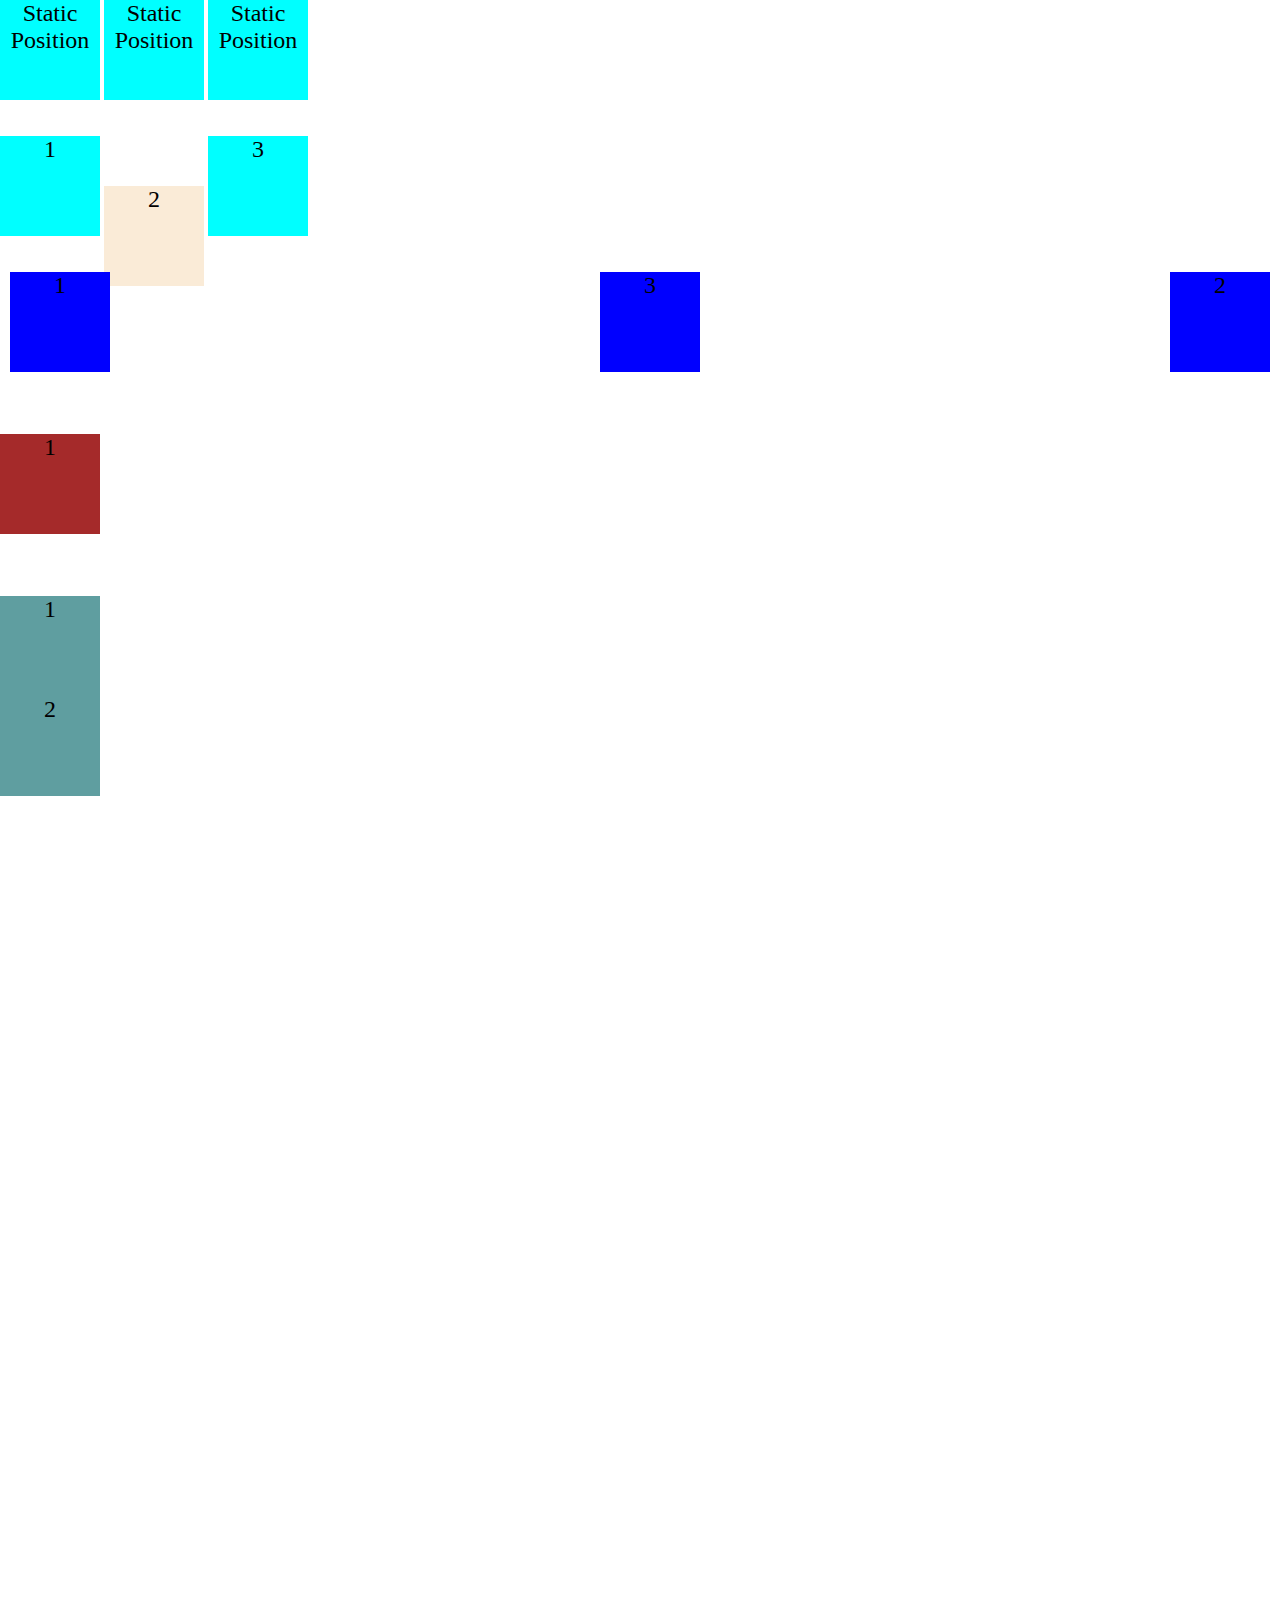
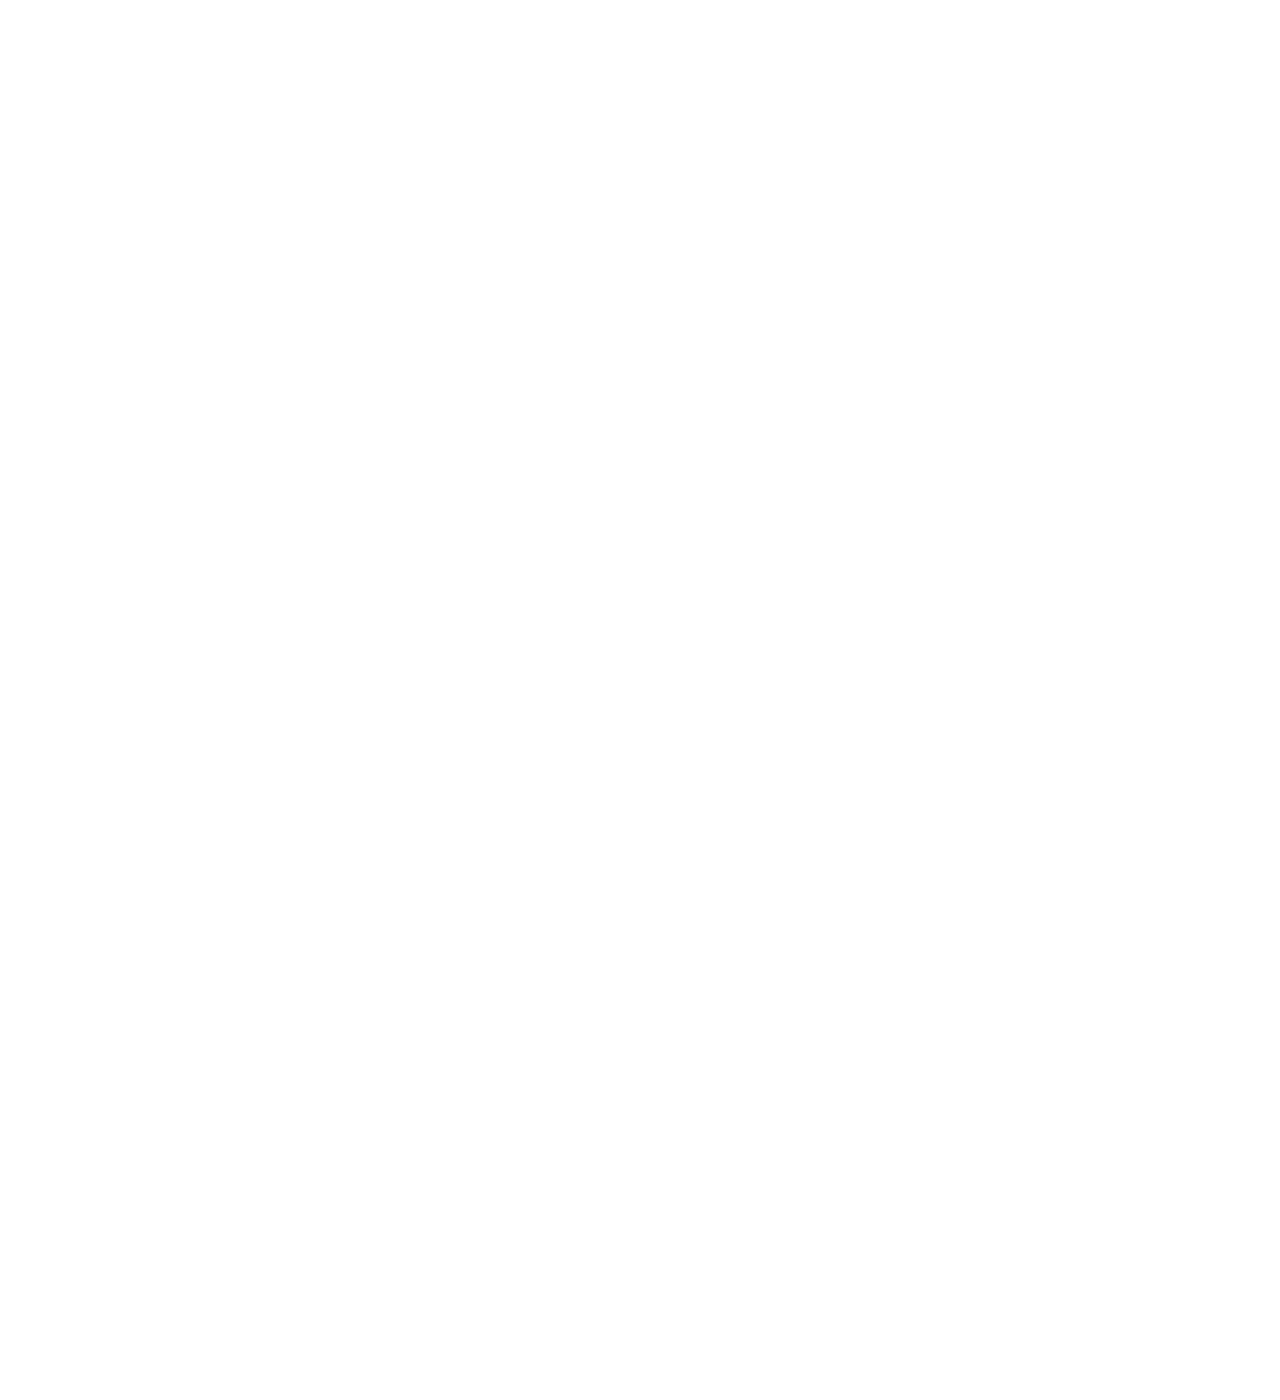
<file: positions.html>
<!DOCTYPE html>
<html lang="en">

<head>
    <meta charset="UTF-8">
    <meta name="viewport" content="width=device-width, initial-scale=1.0">
    <title>Document</title>
    <style>
        * {
            margin: 0;
            padding: 0;
        }

        .box{
            background-color: aqua;
            font-size: 24px;
            width: 100px;
            height: 100px;
            text-align: center;
            display: inline-block;
        }

        .box_1{
            height: 100px;
            width: 100px;
            background-color: aqua;
            position: relative;
            display: inline-block;
            font-size: 24px;
            text-align: center;
        }

        #r_2{
            top: 50px;
            background-color: antiquewhite;
        }

        .box_2{
            height: 100px;
            width: 100px;
            background-color: blue;
            position: absolute;
            font-size: 24px;
            text-align: center;
        }

        #ab_3{
            left: 600px;
        }

        #ab_2{
            right: 10px
        }

        #ab_1{
            left: 10px;
        }

        .box_3{
            height: 100px;
            width: 100px;
            background-color: brown;
            font-size: 24px;
            text-align: center;
            position: fixed;
        }

        body{
            height: 3000px;
        }

        .box_4{
            top: 0px;
            height: 100px;
            width: 100px;
            background-color: cadetblue;
            font-size: 24px;
            text-align: center;
            position: sticky;
        }

    </style>
</head>

<body>
    <!-- Static -->
    <div class="box">Static Position</div>
    <div class="box">Static Position</div>
    <div class="box">Static Position</div>

    <br><br><br>
    <!-- Relative [Relative to itself position] [use only left, right, top, bottom] -->
    <div class="box_1">1</div>
    <div class="box_1" id="r_2">2</div>
    <div class="box_1">3</div>

    <br><br><br>
    <!-- Absolute [Relative to screen position or parent] -->
    <div class="box_2" id="ab_1">1</div>
    <div class="box_2" id="ab_2">2</div>
    <div class="box_2" id="ab_3">3</div>

    <br><br><br><br><br><br><br><br><br>
    <!-- Fixed [Fixed content on website even on scrolling] -->
    <div class="box_3">1</div>

    <br><br><br><br><br><br><br><br><br>
    <!-- Sticky [Sticks on top] -->
    <div class="box_4">1</div>
    <div class="box_4">2</div>
</body>

</html>
</file>
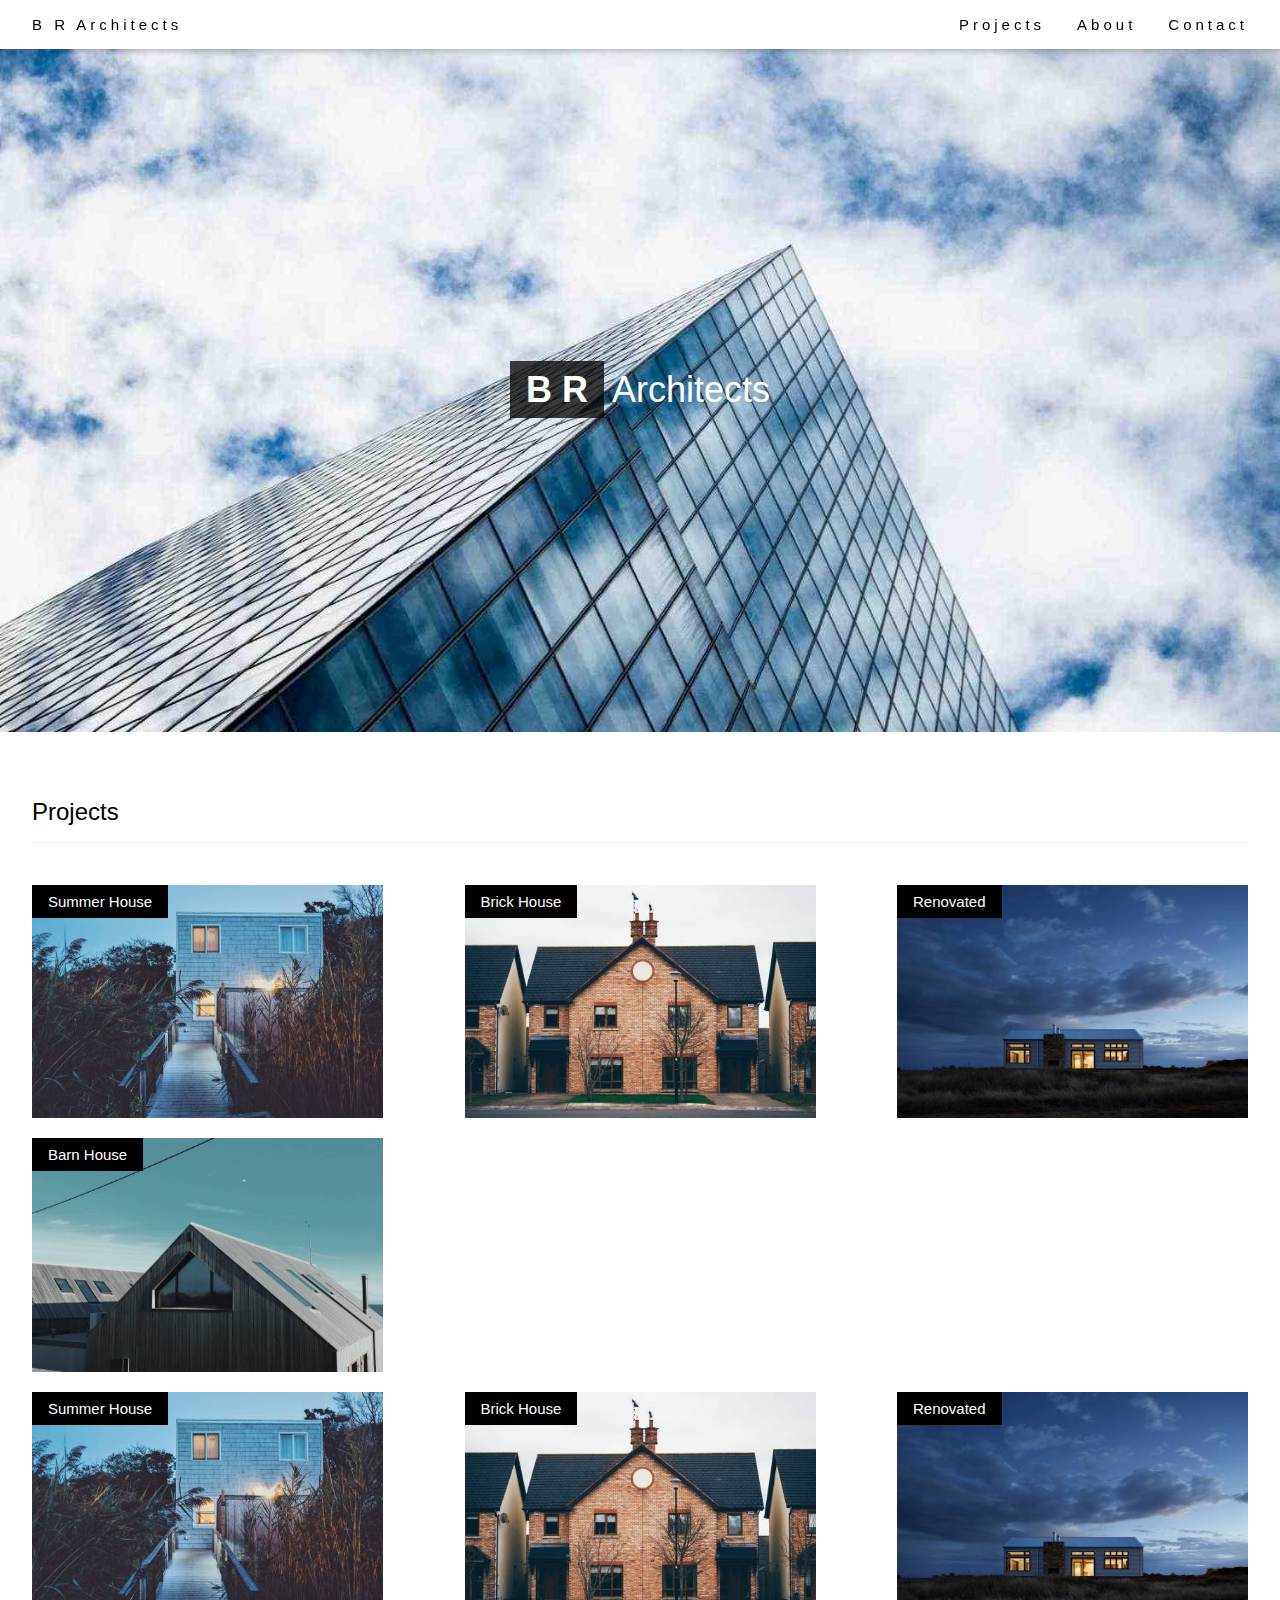
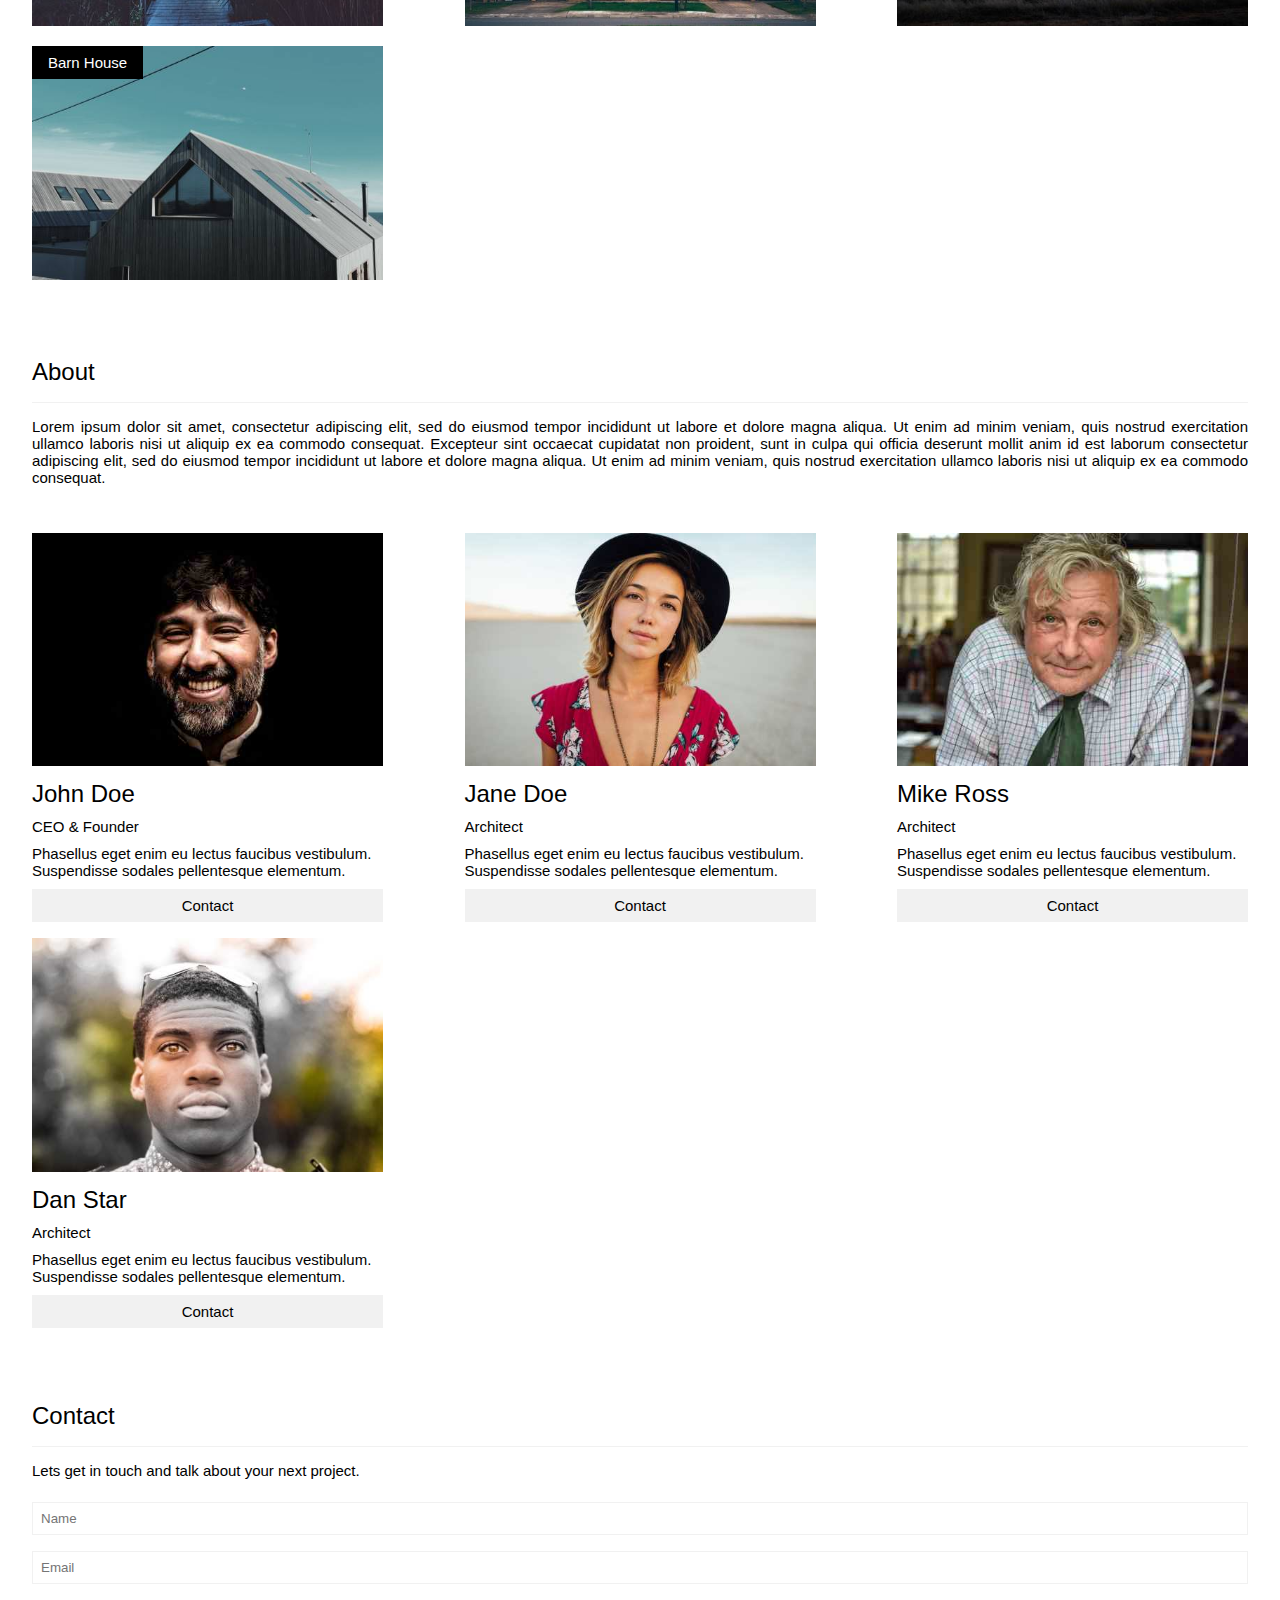
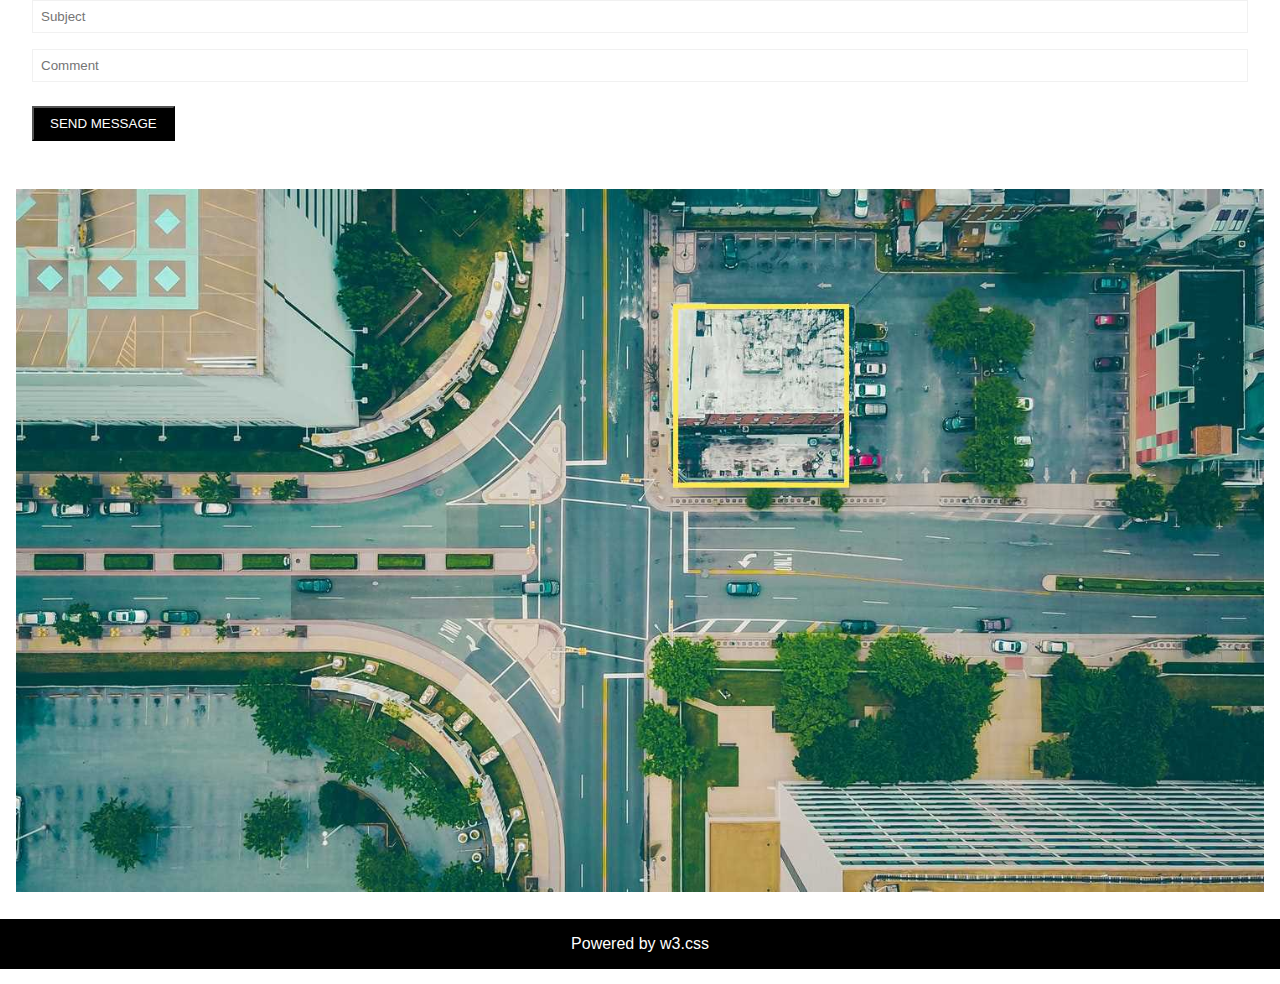
<file: BR-Architect/br_architect.html>
<!DOCTYPE html>
<html lang="en">

<head>
    <meta charset="UTF-8">
    <meta name="viewport" content="width=device-width, initial-scale=1.0">
    <title>Document</title>
    <link rel="stylesheet" href="br_architect_style.css">
</head>

<body>
    <div class="container">

        <div class="header">

            <div class="left_logo">
                B R Architects
            </div>

            <div class="right_buttons">

                <div class="projects">
                    Projects
                </div>

                <div class="about">
                    About
                </div>

                <div class="contact">
                    Contact
                </div>

            </div>

        </div>

        <div class="br_image_container">

            <img src="Images/br.jpg" alt="" class="br_image">

            <div class="middle_container">
                <h1>
                    <span class="b_r">B R</span>
                    <span class="a_r">Architects</span>
                </h1>
            </div>

        </div>
        <!-- <img src="Images/br.jpg" alt="" class="br_image"> -->

        <div class="details_container">

            <div class="projects_container">

                <h3>Projects</h3>

            </div>

            <div class="row_container">

                <div class="summer_house_container">

                    <img src="Images/summerhouse.jpg" alt="">

                    <div class="image_tag">

                        Summer House

                    </div>

                </div>

                <div class="brick_house_container">

                    <img src="Images/brickhouse.jpg" alt="">

                    <div class="image_tag">

                        Brick House

                    </div>

                </div>

                <div class="renovated_house_container">

                    <img src="Images/renovatedhouse.jpg" alt="">

                    <div class="image_tag">

                        Renovated

                    </div>

                </div>

                <div class="barn_house_container">

                    <img src="Images/barnhouse.jpg" alt="">

                    <div class="image_tag">

                        Barn House

                    </div>

                </div>

            </div>

            <div class="row_container">

                <div class="summer_house_container">

                    <img src="Images/summerhouse.jpg" alt="">

                    <div class="image_tag">

                        Summer House

                    </div>

                </div>

                <div class="brick_house_container">

                    <img src="Images/brickhouse.jpg" alt="">

                    <div class="image_tag">

                        Brick House

                    </div>

                </div>

                <div class="renovated_house_container">

                    <img src="Images/renovatedhouse.jpg" alt="">

                    <div class="image_tag">

                        Renovated

                    </div>

                </div>

                <div class="barn_house_container">

                    <img src="Images/barnhouse.jpg" alt="">

                    <div class="image_tag">

                        Barn House

                    </div>

                </div>

            </div>

            <div class="about_container">

                <h3>About</h3>

                <p>Lorem ipsum dolor sit amet, consectetur adipiscing elit, sed do eiusmod tempor incididunt ut labore
                    et dolore magna
                    aliqua. Ut enim ad minim veniam, quis nostrud exercitation ullamco laboris nisi ut aliquip ex ea
                    commodo consequat.
                    Excepteur sint occaecat cupidatat non proident, sunt in culpa qui officia deserunt mollit anim id
                    est laborum
                    consectetur adipiscing elit, sed do eiusmod tempor incididunt ut labore et dolore magna aliqua. Ut
                    enim ad minim veniam,
                    quis nostrud exercitation ullamco laboris nisi ut aliquip ex ea commodo consequat.</p>

            </div>

            <div class="row_user_container">

                <div class="user_image_container">
                    <img src="Images/image1.jpg" alt="">
                    <div class="user_details">
                        <h3>John Doe</h3>
                        <p>CEO & Founder</p>
                        <p>Phasellus eget enim eu lectus faucibus vestibulum. Suspendisse sodales pellentesque
                            elementum.
                        </p>
                    </div>
                    <div class="Contact_button">
                        Contact
                    </div>
                </div>

                <div class="user_image_container">
                    <img src="Images/image2.jpg" alt="">
                    <div class="user_details">
                        <h3>Jane Doe</h3>
                        <p>Architect</p>
                        <p>Phasellus eget enim eu lectus faucibus vestibulum. Suspendisse sodales pellentesque
                            elementum.
                        </p>
                    </div>
                    <div class="Contact_button">
                        Contact
                    </div>
                </div>

                <div class="user_image_container">
                    <img src="Images/image3.jpg" alt="">
                    <div class="user_details">
                        <h3>Mike Ross</h3>
                        <p>Architect</p>
                        <p>Phasellus eget enim eu lectus faucibus vestibulum. Suspendisse sodales pellentesque
                            elementum.
                        </p>
                    </div>
                    <div class="Contact_button">
                        Contact
                    </div>
                </div>

                <div class="user_image_container">
                    <img src="Images/image4.jpg" alt="">
                    <div class="user_details">
                        <h3>Dan Star</h3>
                        <p>Architect</p>
                        <p>Phasellus eget enim eu lectus faucibus vestibulum. Suspendisse sodales pellentesque
                            elementum.
                        </p>
                    </div>

                    <div class="Contact_button">
                        Contact
                    </div>
                </div>

            </div>

            <div class="contact_Container">
                <h3>Contact</h3>

                <p class="contact_tag">Lets get in touch and talk about your next project.</p>

                <form action="" class="form">

                    <div class="input_container">
                        <input type="text" name="" id="" placeholder="Name" class="input">
                    </div>

                    <div class="input_container">
                        <input type="email" name="" id="" placeholder="Email" class="input">
                    </div>

                    <div class="input_container">
                        <input type="text" name="" id="" placeholder="Subject" class="input">
                    </div>

                    <div class="input_container">
                        <input type="text" name="" id="" placeholder="Comment" class="input">
                    </div>

                    <button type="submit_button" class="submit_button">
                        SEND MESSAGE
                    </button>

                </form>

            </div>


            <img src="Images/map.jpg" alt="" class="map">

        </div>

        <p class="footer">
            Powered by w3.css
        </p>

    </div>
</body>

</html>
</file>
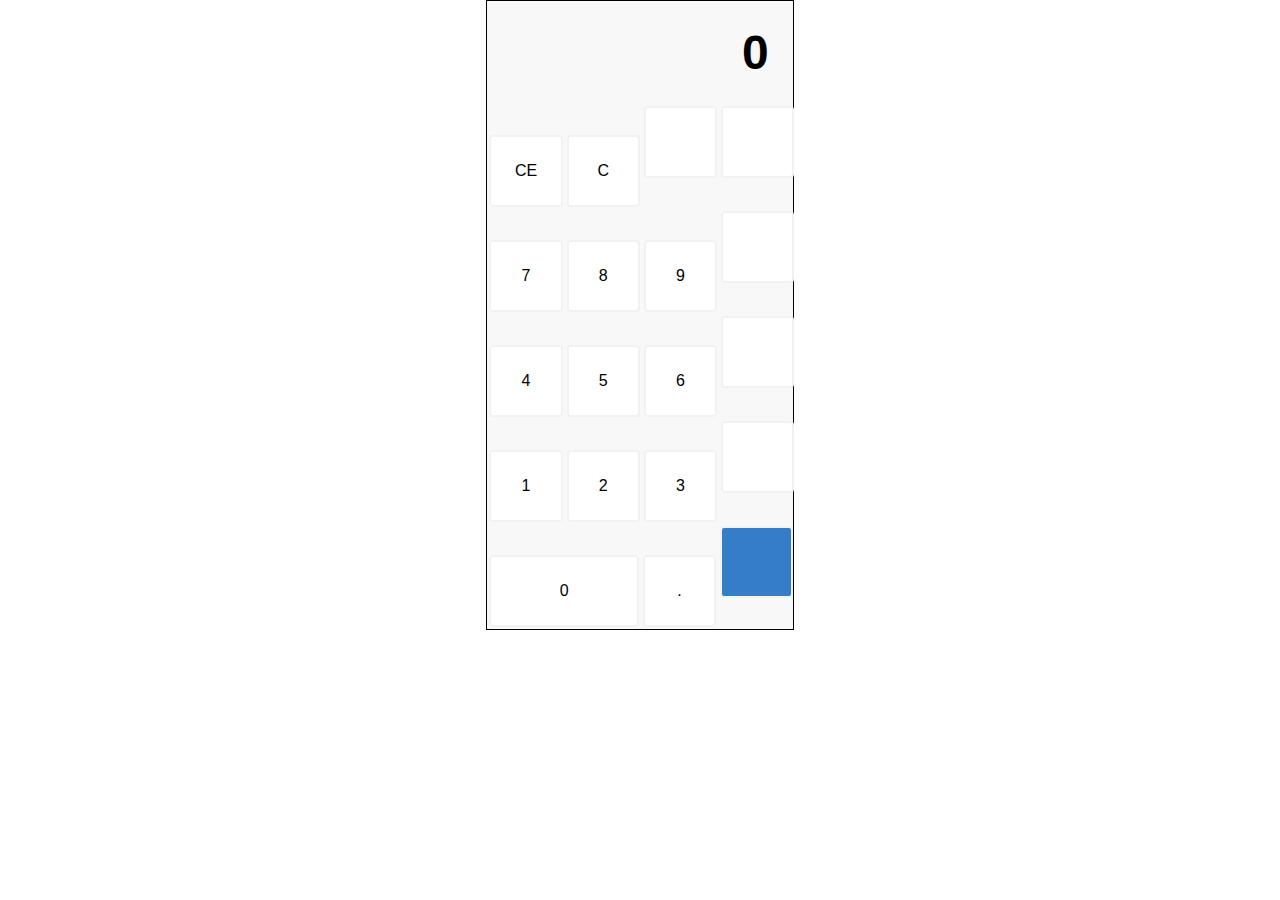
<file: Calculator/calculator.html>
<!DOCTYPE html>
<html lang="en">

<head>
    <meta charset="UTF-8">
    <meta name="viewport" content="width=device-width, initial-scale=1.0">
    <title>Document</title>
    <link rel="stylesheet" href="https://cdnjs.cloudflare.com/ajax/libs/font-awesome/6.6.0/css/all.min.css"
        integrity="sha512-Kc323vGBEqzTmouAECnVceyQqyqdsSiqLQISBL29aUW4U/M7pSPA/gEUZQqv1cwx4OnYxTxve5UMg5GT6L4JJg=="
        crossorigin="anonymous" referrerpolicy="no-referrer" />

    <style>
        * {
            margin: 0px;
            padding: 0px;
            box-sizing: border-box;
        }

        .container {
            margin: auto;
            width: 24%;
            border: 1.5px solid black;
            background-color: #f8f8f8;
        }

        .input {
            font-size: 48px;
            font-weight: bold;
            text-align: right;
            width: 100%;
            padding: 24px;
            border: none;
            background-color: #f8f8f8;

        }

        .container_button {
            margin-left: 2px;
            margin-right: 2px;
            width: 100%;
        }

        button {
            font-size: 16px;
            font-family: 'Lucida Sans', 'Lucida Sans Regular', 'Lucida Grande', 'Lucida Sans Unicode', Geneva, Verdana, sans-serif;
            width: 24%;
            height: 72px;
            border: none;
            border-radius: 4px;
            border: 2px solid #f2f2f2;
            background-color: white;
            margin-top: 2px;
            margin-bottom: 2px;
            text-align: center;
        }

        .zero {
            width: 49%;
        }

        .equal {
            background-color: #357EC7;
            color: white;
        }
    </style>

</head>

<body>
    <div class="container">

        <input type="text" name="" id="number" class="input" value="0">

        <div class="container_button">

            <div class="container_first">

                <button>CE</button>
                <button>C</button>
                <button><i class="fa-solid fa-delete-left"></i></button>
                <button><i class="fa-solid fa-divide"></i></button>

            </div>

            <div class="container_third">

                <button id="7">7</button>
                <button id="8">8</button>
                <button id="9">9</button>
                <button id="multiply"><i class="fa-solid fa-xmark"></i></button>

            </div>

            <div class="container_fourth">

                <button id="4">4</button>
                <button id="5">5</button>
                <button id="6">6</button>
                <button id="subtract"><i class="fa-solid fa-minus"></i></button>

            </div>

            <div class="container_five">

                <button id="1">1</button>
                <button id="2">2</button>
                <button id="3">3</button>
                <button id="addition"><i class="fa-solid fa-plus"></i></button>

            </div>

            <div class="container_six">

                <button class="zero">0</button>
                <button>.</button>
                <button class="equal"><i class="fa-solid fa-equals"></i></button>

            </div>

        </div>

    </div>

</body>

</html>
</file>
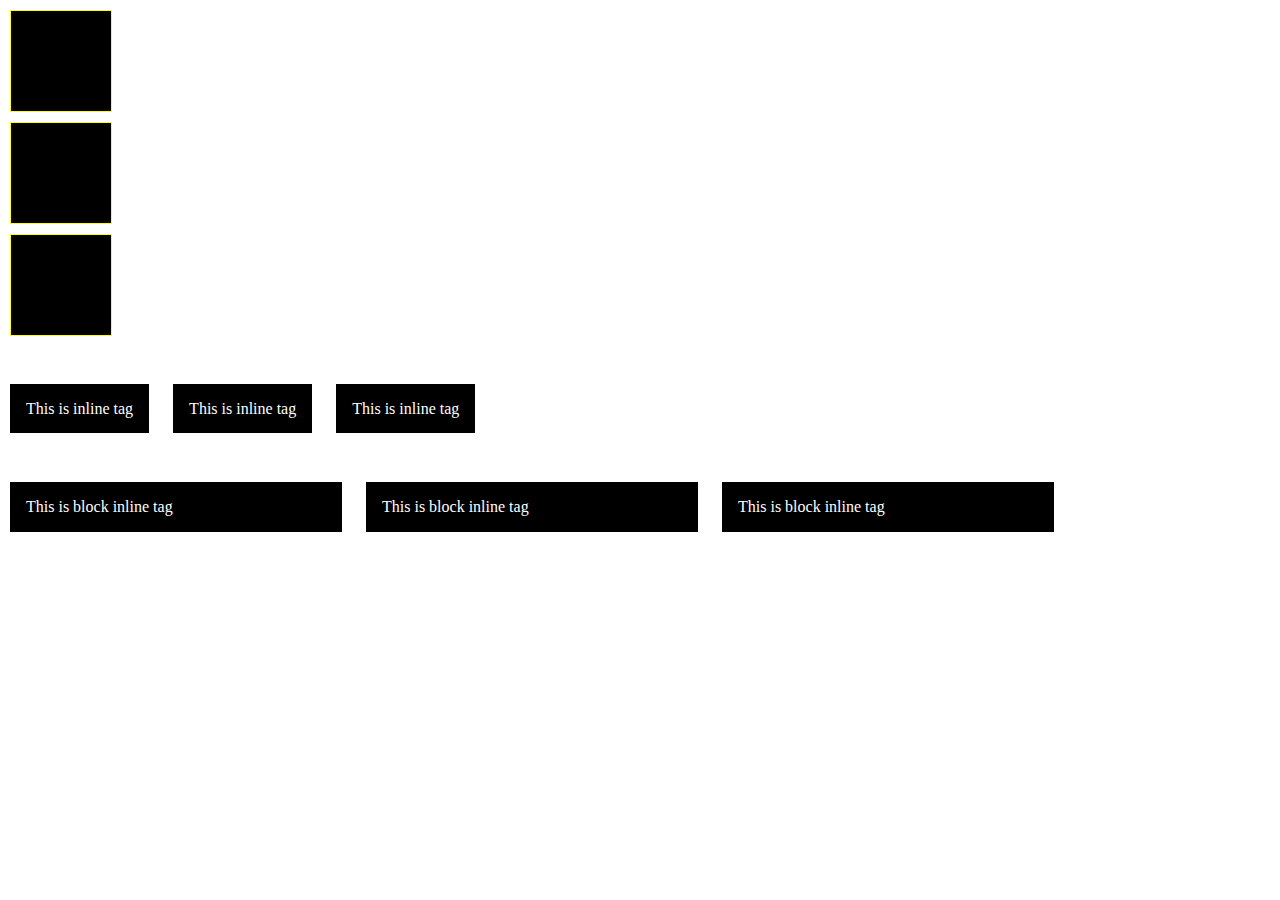
<file: HTML/display.html>
<!DOCTYPE html>
<html lang="en">
<head>
    <meta charset="UTF-8">
    <meta name="viewport" content="width=device-width, initial-scale=1.0">
    <title>Document</title>
    <style>
        *{
        margin: 0;
        padding: 0;
    }

    .block{
        height: 100px;
        width: 100px;
        background-color: black;
        border: 1px solid yellow;
        margin: 10px;
        display: block;
    }

    .inline{
        background-color: black;
        color: white;
        margin: 10px;
        display: inline;
        padding: 16px;
    }
    
    .b_inline{
        width: 300px;
        background-color: black;
        color: white;
        margin: 10px;
        display: inline-block;
        padding: 16px;
    }
    </style>
    
</head>
<body>
    
    <!-- Block Element -->
    <div class="block"></div>
    <div class="block"></div>
    <div class="block"></div>
    
    <br><br><br>
    
    <!-- Inline Element -->
    <div class="inline">This is inline tag</div>
    <div class="inline">This is inline tag</div>
    <div class="inline">This is inline tag</div>
    
    <br><br><br><br>

    <!-- Block Inline Element -->
    <div class="b_inline">This is block inline tag</div>
    <div class="b_inline">This is block inline tag</div>
    <div class="b_inline">This is block inline tag</div>
</body>
</html>
</file>
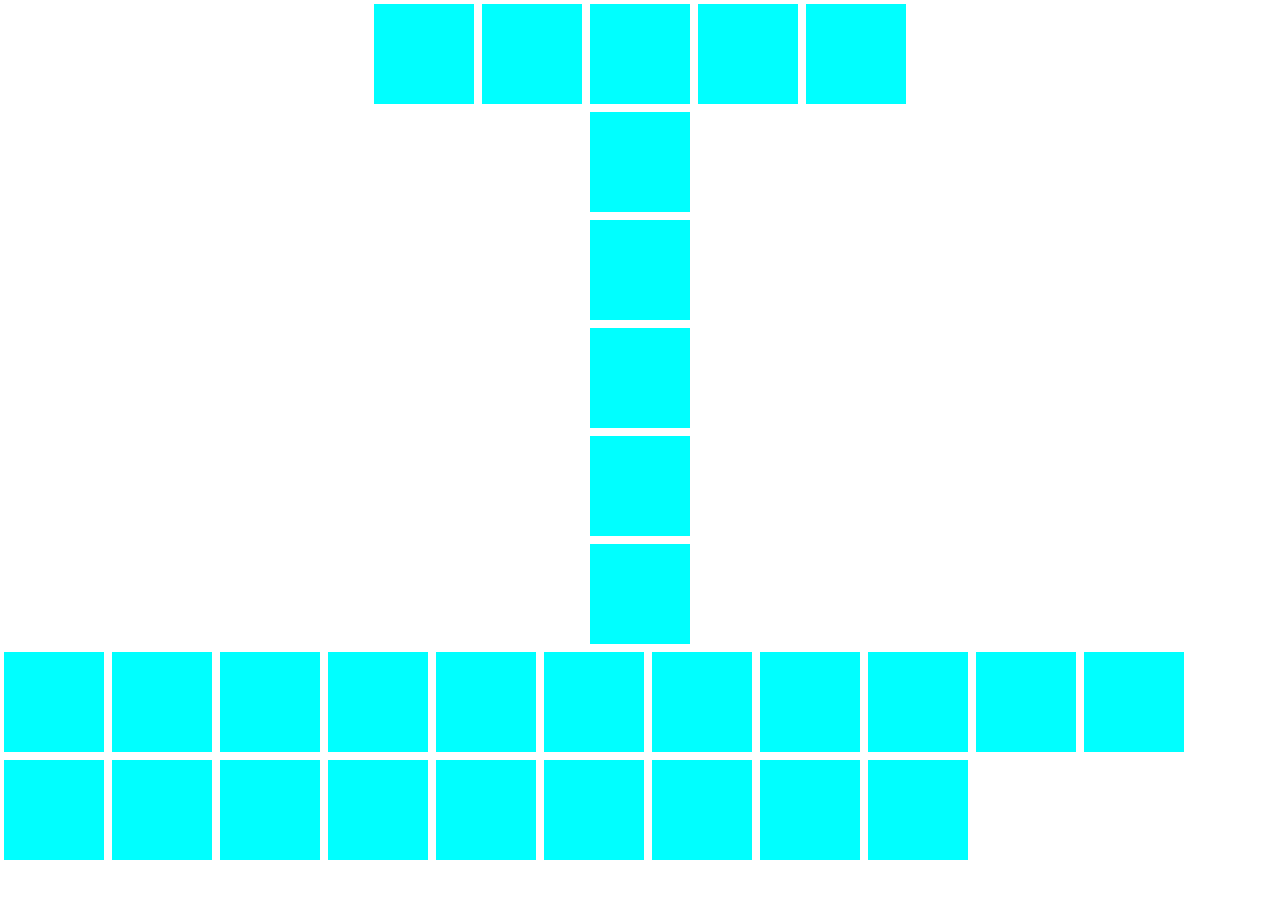
<file: HTML/flexbox.html>
<!DOCTYPE html>
<html lang="en">
<head>
    <meta charset="UTF-8">
    <meta name="viewport" content="width=device-width, initial-scale=1.0">
    <title>Document</title>
    <style>
        *{
            margin: 0;
            padding: 0;
        }

        .container{
            /* height: 100vh; */
            display: flex;

            /* Works Horizontally */

            justify-content: center;
            /* justify-content: end; */
            /* justify-content: left; */
            /* justify-content: right; */
            /* justify-content: space-between; */
            /* justify-content: space-around; */
            /* justify-content: space-evenly; */


            /* Works vertically */

            /* align-items: center; */
            align-items: end;
            /* align-items: start; */
        }

        .container_1{
            display: flex;
            flex-direction: column;
            justify-content: center;
            align-items: center;
        }

        .item{
            width: 100px;
            height: 100px;
            background-color: aqua;
            margin: 4px;
        }

        .container_2{
            display: flex;
            flex-wrap: wrap;
        }

    </style>
</head>
<body>
    <div class="container">
        <div class="item"></div>
        <div class="item"></div>
        <div class="item"></div>
        <div class="item"></div>
        <div class="item"></div>
    </div>

    <div class="container_1">
        <div class="item"></div>
        <div class="item"></div>
        <div class="item"></div>
        <div class="item"></div>
        <div class="item"></div>
    </div>

    <div class="container_2">
        <div class="item"></div>
        <div class="item"></div>
        <div class="item"></div>
        <div class="item"></div>
        <div class="item"></div>
        <div class="item"></div>
        <div class="item"></div>
        <div class="item"></div>
        <div class="item"></div>
        <div class="item"></div>
        <div class="item"></div>
        <div class="item"></div>
        <div class="item"></div>
        <div class="item"></div>
        <div class="item"></div>
        <div class="item"></div>
        <div class="item"></div>
        <div class="item"></div>
        <div class="item"></div>
        <div class="item"></div>
    </div>
</body>
</html>
</file>
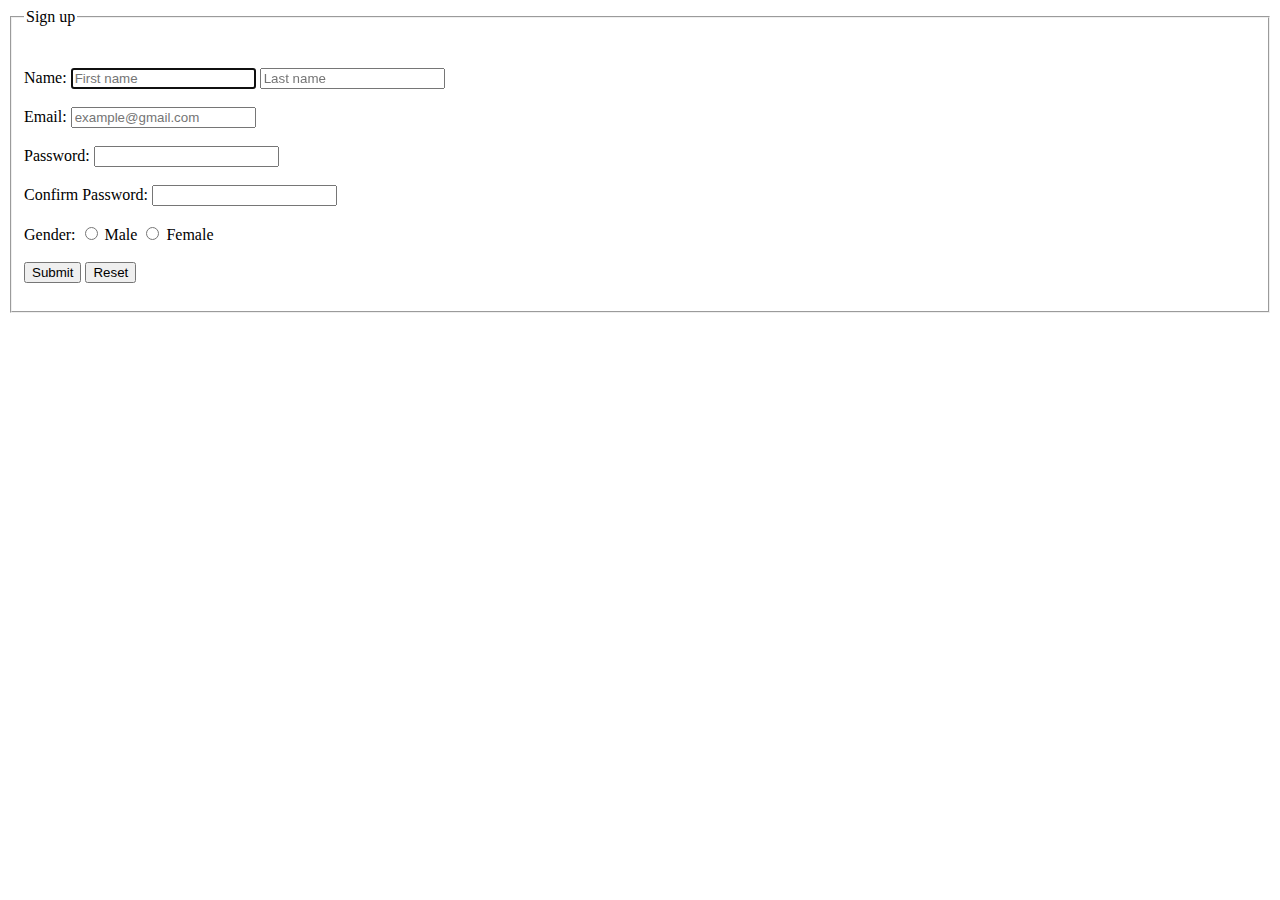
<file: HTML/form.html>
<!DOCTYPE html>
<html lang="en">
<head>
    <meta charset="UTF-8">
    <meta name="viewport" content="width=device-width, initial-scale=1.0">
    <title>Document</title>
</head>
<body>
    <fieldset>
        <legend>Sign up</legend>
        <form action="">
            <br><br>
            <label for="f_name">Name: </label>
            <input type="text" name="first_name" id="f_name" autofocus placeholder="First name">

            <input type="text" name="last_name" id="l_name" placeholder="Last name"> <br><br>

            <label for="mail">Email: </label>
            <input type="email" name="email" id="mail" placeholder="example@gmail.com"> <br><br>

            <label for="pass">Password: </label>
            <input type="password" name="password" id="pass" > <br><br>

            <label for="c_pass">Confirm Password: </label>
            <input type="password" name="confirm_password" id="c_pass"> <br><br>

            <label for="gen">Gender: </label>
            <input type="radio" name="gender" id="gen"> Male
            <input type="radio" name="gender" id="gen"> Female <br><br>

            <button type="submit">Submit</button>
            <button type="reset">Reset</button>
            <br><br>
        </form>
    </fieldset>
    
</body>
</html>
</file>
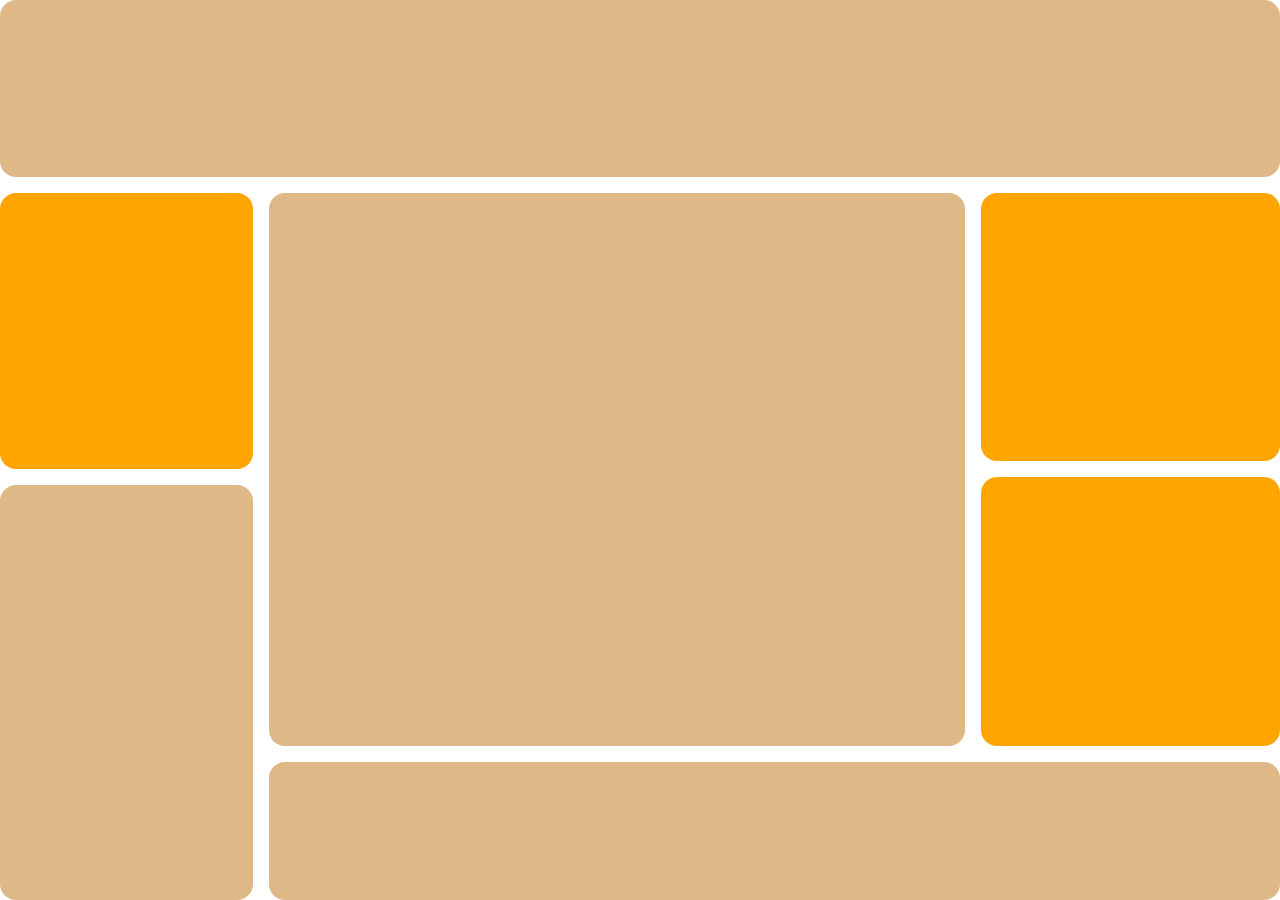
<file: HTML/grids.html>
<!DOCTYPE html>
<html lang="en">

<head>
    <meta charset="UTF-8">
    <meta name="viewport" content="width=device-width, initial-scale=1.0">
    <title>Document</title>
    <style>
        * {
            margin: 0px;
            padding: 0px;
            box-sizing: border-box;
        }

        .container {
            height: 100vh;
            display: grid;
            grid-template-rows: 2fr 8fr;
            grid-gap: 1em;
        }

        .box-1 {
            background-color: burlywood;
            border-radius: 1rem;
        }

        .box-2 {
            display: grid;
            grid-template-columns: 2fr 8fr;
            grid-gap: 1em;
        }

        .left {
            display: grid;
            grid-template-rows: 4fr 6fr;
            grid-gap: 1em;
        }

        .item-left {
            border-radius: 1rem;
        }

        #item-left-1 {
            background-color: orange;
        }

        #item-left-2 {
            background-color: burlywood;
        }

        .right {
            display: grid;
            grid-template-rows: 8fr 2fr;
            grid-gap: 1em;
        }

        .upper {
            display: grid;
            grid-template-columns: 7fr 3fr;
            grid-gap: 1em;
        }

        .upper-left {
            background-color: burlywood;
            border-radius: 1rem;
        }

        .upper-right {
            display: grid;
            grid-template-rows: 2fr 2fr;
            grid-gap: 1em;
        }

        .upper-right-box {
            border-radius: 1rem;
            grid-gap: 1em;
        }

        #upper-right-box-1 {
            background-color: orange;
        }

        .lower {
            background-color: burlywood;
            border-radius: 1rem;
            grid-gap: 1em;
        }
    </style>
</head>

<body>
    <div class="container">

        <div class="box-1">
        </div>

        <div class="box-2">

            <div class="left">

                <div class="item-left" id="item-left-1"></div>
                <div class="item-left" id="item-left-2"></div>

            </div>

            <div class="right">

                <div class="upper">

                    <div class="upper-left">

                    </div>

                    <div class="upper-right">

                        <div class="upper-right-box" id="upper-right-box-1"></div>
                        <div class="upper-right-box" id="upper-right-box-1"></div>

                    </div>

                </div>

                <div class="lower">

                </div>

            </div>

        </div>

    </div>

</body>

</html>
</file>
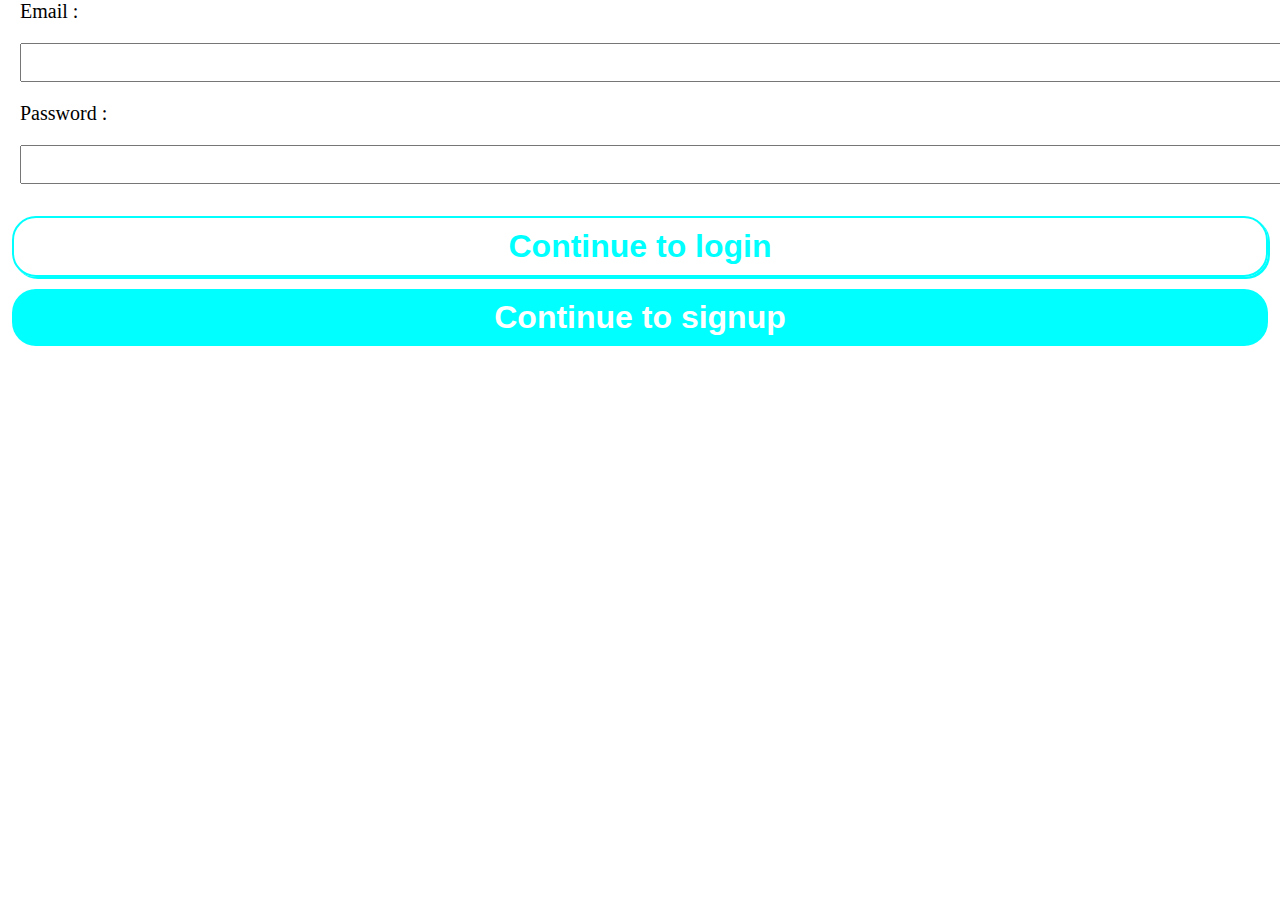
<file: HTML/internal_external_css.html>
<!DOCTYPE html>
<html lang="en">
<head>
    <meta charset="UTF-8">
    <meta name="viewport" content="width=device-width, initial-scale=1.0">
    <title>Document</title>
    <link rel="stylesheet" href="style.css">
    <style>

        /* Set 0 default margin and padding */
        *{
            margin: 0;
            padding: 0;
        }

        .h1{
            font-family: sans-serif;
            color: aqua;
            text-align: center;
            padding: 10px;
            border-radius: 24px;
            border: solid 2px;
            border-color: aqua;
            margin: 12px;
            box-shadow: 2px 2px;
        }
    </style>
</head>
<body>
    
    <div class="container">
        <div>
            <label for="" class="label">Email :</label>
            <input type="email" name="" id="" class="text">
        </div>
        <div>
            <label for="" class="label">Password :</label>
            <input type="password" name="" id="" class="text">
        </div>
    </div>
    
    <h1 class="h1">Continue to login</h1>
    <h1 class="h2">Continue to signup</h1>
</body>
</html>
</file>
<file: Travela/style.css>
* {
    margin: 0;
    padding: 0;
    box-sizing: border-box;
}

@media (min-width:0px) {

    /*             */
    /* Top Header */
    /*           */

    .header_container {
        background-color: #13357B;
        padding: 0px 36px;
        display: flex;
        justify-content: space-between;
        align-items: center;
        flex-wrap: wrap;
    }

    .left_icons_row_container .left_icons_container {
        padding: 6px;
    }

    .left_icons_row_container .left_icons_container i {
        color: white;
        margin: 0px 6px 0px 0px;
        padding: 16px;
        border: 1px solid white;
        border-radius: 50%;
    }

    .right_icons_row_container .right_icons_container a {
        color: white;
        text-decoration: none;
        margin: 0px 12px 0px 0px;
        font-size: 10.5px;
        font-family: "Roboto", sans-serif;
    }

    .right_icons_row_container .right_icons_container i {
        margin: 0px 4px 0px 0px;
    }

    /*                 */
    /* Navigation Bar */
    /*               */

    .navbar_container {
        display: flex;
        justify-content: space-between;
        align-items: center;
        flex-wrap: wrap;
        padding: 0px 36px;
        border-bottom: 1px solid rgba(255, 255, 255, .1);
        overflow: hidden;
        position: relative;
        z-index: 3;
    }

    .navbar_container .navbar_left_icon h1 {
        font-size: 28px;
        font-family: sans-serif;
        font-weight: 500;
        color: #13357B;
    }

    .navbar_container .navbar_left_icon i {
        color: #13357B;
        margin: 0px 12px 0px 0px;
    }

    .navbar_container .navbar_right_container {
        display: flex;
        align-items: center;
        flex-wrap: wrap;
        /* padding: 35px 15px; */
    }

    .navbar_container .navbar_right_container .home a {
        font-size: 17px;
        font-family: "Roboto", sans-serif;
        text-decoration: none;
        padding: 35px 15px;
        color: white;
        background-color: #13357B;
        flex-wrap: wrap;
    }

    .navbar_container .navbar_right_container .about a {
        font-size: 17px;
        font-family: "Roboto", sans-serif;
        text-decoration: none;
        color: white;
        padding: 35px 15px;
        position: absolute;
        z-index: 1;
    }

    .overlay_about {
        height: 90px;
        position: relative;
        padding: 35px 35px;
        top: 94px;
    }

    .navbar_container .navbar_right_container .about:hover .overlay_about {
        top: 0px;
        background-color: #13357B;
        transition: all .5s ease;
    }

    .navbar_container .navbar_right_container .services a {
        font-size: 17px;
        font-family: "Roboto", sans-serif;
        text-decoration: none;
        color: #13357B;
        padding: 35px 15px;
        position: absolute;
        z-index: 1;
    }

    .navbar_container .navbar_right_container .services:hover .overlay_about {
        top: 0px;
        background-color: #13357B;
        transition: all .5s ease;
    }

    .navbar_container .navbar_right_container .package a {
        font-size: 17px;
        font-family: "Roboto", sans-serif;
        text-decoration: none;
        color: #13357B;
        padding: 35px 15px;
        position: absolute;
        z-index: 1;
    }

    .navbar_container .navbar_right_container .package:hover .overlay_about {
        top: 0px;
        background-color: #13357B;
        transition: all .5s ease;
    }

    .navbar_container .navbar_right_container .blog a {
        font-size: 17px;
        font-family: "Roboto", sans-serif;
        text-decoration: none;
        color: #13357B;
        padding: 35px 15px;
        position: absolute;
        z-index: 1;
    }

    .navbar_container .navbar_right_container .blog:hover .overlay_about {
        top: 0px;
        background-color: #13357B;
        transition: all .5s ease;
    }

    .navbar_container .navbar_right_container .pages a {
        font-size: 17px;
        font-family: "Roboto", sans-serif;
        text-decoration: none;
        color: #13357B;
        padding: 35px 15px;
        position: absolute;
        z-index: 1;
    }

    .navbar_container .navbar_right_container .pages:hover .overlay_about {
        top: 0px;
        background-color: #13357B;
        transition: all .5s ease;
    }

    .navbar_container .navbar_right_container .pages i {
        margin: 0px 0px 0px 8px;
    }

    .navbar_container .navbar_right_container .contact a {
        font-size: 17px;
        font-family: "Roboto", sans-serif;
        text-decoration: none;
        color: #13357B;
        padding: 35px 15px;
        position: absolute;
        z-index: 1;
    }

    .navbar_container .navbar_right_container .contact:hover .overlay_about {
        top: 0px;
        background-color: #13357B;
        transition: all .5s ease;
    }

    .submit_button a {
        font-size: 12px;
        font-family: "Roboto", sans-serif;
        font-weight: 600;
        line-height: 1.5;
        text-decoration: none;
        color: white;
        margin: 0px 0px 0px 18px;
        padding: 6px 18px;
        background-color: #13357B;
        border-radius: 50rem;
    }

    .submit_button a:hover {
        font-size: 12px;
        font-family: "Roboto", sans-serif;
        font-weight: 600;
        line-height: 1.5;
        text-decoration: none;
        color: #13357B;
        margin: 0px 0px 0px 18px;
        padding: 6px 18px;
        background-color: white;
        transition: cubic-bezier();
        border-radius: 50rem;
        border: 1px solid #13357B;
    }

    /*                   */
    /* Background Image */
    /*                 */
    .carousel_background_image {
        top: 57px;
        position: absolute;
    }

    .bg_image {
        width: 100%;
    }

    .carousel_items {
        position: relative;
    }

    .carousel_caption {
        width: 100%;
        /* background-color: whitesmoke; */
    }

    .carousel_items .carousel_caption {
        width: 100%;
        height: 100%;
        position: absolute;
        text-align: center;
        top: 0;
        padding: 12px;
        display: flex;
        justify-content: center;
        align-items: center;
        flex-direction: column;
    }

    .carousel_items .h4 {
        padding: 0px 0px 18px;
        color: white;
        font-size: 18px;
        font-family: "Jost", sans-serif;
        font-weight: 700;
        line-height: 1.2;
        letter-spacing: 3px;
    }

    .carousel_items .h1 {
        padding: 0px 0px 18px;
        color: white;
        font-size: 54px;
        font-family: "Jost", sans-serif;
        font-weight: 700;
        line-height: 1.2;
        letter-spacing: 3px;
    }

    .carousel_items .p {
        padding: 0px 0px 36px;
        color: white;
        font-size: 15px;
        font-family: "Roboto", sans-serif;
        font-weight: 700;
        line-height: 1.2;
        letter-spacing: 3px;
    }

    .carousel_items .btn_discover_now {
        padding: 12px 36px;
        background-color: #13357B;
        color: white;
        font-size: 12px;
        font-family: "Roboto", sans-serif;
        font-weight: 600;
        border-radius: 50rem;
        border: none;
    }

    .search_bar_container {
        width: 100%;
        background-color: rgba(19, 53, 123, 0.8);
        padding: 36px;
        border-radius: 50rem;
        position: relative;
        top: 315px;
    }

    .search_bar_container form input {
        width: 1200px;
        padding: 12px 36px 12px 18px;
        border-radius: 50rem;
        border: none;
    }

    .search_button_container button {
        background-color: #13357B;
        color: white;
        padding: 6px 18px;
        margin: 0px 6px 0px 0px;
        border-radius: 50rem;
        border: none;
        font-weight: 600;
        position: absolute;
        top: 50%;
        right: 46px;
        transform: translateY(-50%);
    }

    /*                  */
    /* ABOUT CONTAINER */
    /*                */

    .about_outer_container {
        width: 100%;
        padding: 36px 9px;
    }

    .about_inner_container {
        display: flex;
        justify-content: center;
        align-items: center;
    }

    .about_image_container {
        margin: 36px;
        /* width: 41.6666666667%; */
        border: 50px solid;
        border-color: transparent #13357B transparent #13357B;
    }

    .about_image_container img {
        width: 100%;
    }

    .about_description_container {
        background: linear-gradient(rgba(255, 255, 255, .8), rgba(255, 255, 255, .8)),
            url("Images/about-img-1.png");
    }

    .about_description_container h5 {
        font-size: 15px;
        font-family: "Jost", sans-serif;
        font-weight: 500;
        line-height: 1.2;
        margin: 0px 0px 6px;
        padding: 0px 12px 0px 0px;
        color: #13357B;
    }

    .about_description_container h1 {
        font-size: 30px;
        font-family: "Jost", sans-serif;
        font-weight: 500;
        line-height: 1.2;
        margin: 0px 0px 18px;
    }

    .about_description_container h1 .text_travela {
        font-size: 30px;
        font-family: "Jost", sans-serif;
        font-weight: 500;
        line-height: 1.2;
        color: #13357B;
    }

    .about_description_container p {
        font-size: 12px;
        font-family: "Roboto", sans-serif;
        font-weight: 400;
        line-height: 1.5;
        color: #757575;
        margin: 0px 0px 18px;
    }

    .row_container {
        display: flex;
    }

    .row_container .left_row_container {
        width: 100%;
    }

    .left_row_container p {
        font-family: "Roboto", sans-serif;
        font-size: 12px;
        font-weight: 400;
        line-height: 1.5;
    }

    .left_row_container i {
        color: #13357B;
    }

    .row_container .right_row_container {
        width: 100%;
    }

    .right_row_container p {
        font-size: 12px;
        font-family: "Roboto", sans-serif;
        font-weight: 400;
        line-height: 1.5;
    }

    .right_row_container i {
        color: #13357B;
    }

    .about_description_container .btn_read_more {
        font-size: 12px;
        font-family: "Roboto", sans-serif;
        font-weight: 600;
        line-height: 1.5;
        border-radius: 50rem;
        margin: 6px 0px 0px;
        padding: 12px 36px;
        background-color: #13357B;
        color: white;
        border: none;
    }

    /*                    */
    /* SERVICE CONTAINER */
    /*                  */

    .service_outer_container {
        background-color: #f2f2f2;
        padding: 36px 9px;
    }

    .service_content_container {
        margin: 0px 51px;
        padding: 36px 9px;
    }

    .service_inner_container_one {
        margin: 0px 201px 36px;
    }

    /* .service_inner_container_one .services {
        font-size: 15px;
        font-family: "Jost", sans-serif;
        font-weight: 500;
        line-height: 1.2;
        margin: 0px 0px 6px;
        padding: 0px 12px;
        text-align: center;
    } */

    .service_inner_container_one .services {
        font-size: 15px;
        font-family: "Jost", sans-serif;
        font-weight: 500;
        line-height: 1.2;
        margin: 0px 0px 6px;
        padding: 0px 12px;
        text-align: center;
        color: #13357B;
        position: relative;
    }

    .service_inner_container_one .services:before {
        content: "";
        display: block;
        width: 70px;
        height: 1px;
        background: #13357B;
        left: 375px;
        top: 50%;
        position: absolute;
    }

    .service_inner_container_one .services:after {
        content: "";
        display: block;
        width: 70px;
        height: 1px;
        background: #13357B;
        right: 375px;
        top: 50%;
        position: absolute;
    }

    .service_inner_container_one .our_services {
        font-size: 30px;
        font-family: "Jost", sans-serif;
        font-weight: 500;
        line-height: 1.2;
        text-align: center;
    }

    .left_service_container {
        padding: 8px;
    }

    .right_service_container {
        padding: 8px;
    }

    .left_right_container {
        display: flex;
        justify-content: center;
        align-items: center;
        margin: -18px -9px -9px;
    }

    .world_wide_tours_container {
        background-color: white;
        border: 1px solid #13357B;
        border-radius: 10px;
        padding: 0px 9px;
        margin: 18px 0px 0px;
        display: flex;
        justify-content: center;
        align-items: center;
    }

    .world_wide_tour_content {
        padding: 18px 0px 18px 18px;
    }

    .world_wide_tour_content h5 {
        font-size: 15px;
        font-family: "Jost", sans-serif;
        font-weight: 500;
        line-height: 1.2;
        color: #14141f;
        margin: 0px 0px 18px;
        text-align: right;
    }

    .world_wide_tour_content p {
        font-size: 12px;
        font-family: "Roboto", sans-serif;
        font-weight: 400;
        line-height: 1.5;
        color: #757575;
        text-align: right;
    }

    .globe {
        padding: 18px;
        font-size: 40px;
        color: #13357B;
    }

    .hotel_reservation_content {
        padding: 18px 0px 18px 18px;
    }

    .hotel_reservation_container {
        background-color: white;
        border: 1px solid #13357B;
        border-radius: 10px;
        padding: 0px 9px;
        margin: 18px 0px 0px;
        display: flex;
        justify-content: center;
        align-items: center;
    }

    .hotel_reservation_content h5 {
        font-size: 15px;
        font-family: "Jost", sans-serif;
        font-weight: 500;
        line-height: 1.2;
        color: #14141f;
        margin: 0px 0px 18px;
        text-align: right;
    }

    .hotel_reservation_content p {
        font-size: 12px;
        font-family: "Roboto", sans-serif;
        font-weight: 400;
        line-height: 1.5;
        color: #757575;
        text-align: right;
    }

    .hotel {
        padding: 18px;
        font-size: 40px;
        color: #13357B;
    }

    .travel_guides_content {
        padding: 18px 0px 18px 18px;
    }

    .travel_guides_container {
        background-color: white;
        border: 1px solid #13357B;
        border-radius: 10px;
        padding: 0px 9px;
        margin: 18px 0px 0px;
        display: flex;
        justify-content: center;
        align-items: center;
    }

    .travel_guides_content h5 {
        font-size: 15px;
        font-family: "Jost", sans-serif;
        font-weight: 500;
        line-height: 1.2;
        color: #14141f;
        margin: 0px 0px 18px;
        text-align: right;
    }

    .travel_guides_content p {
        font-size: 12px;
        font-family: "Roboto", sans-serif;
        font-weight: 400;
        line-height: 1.5;
        color: #757575;
        text-align: right;
    }

    .user {
        padding: 18px;
        font-size: 40px;
        color: #13357B;
    }

    .event_management_content {
        padding: 18px 0px 18px 18px;
    }

    .event_management_container {
        background-color: white;
        border: 1px solid #13357B;
        border-radius: 10px;
        padding: 0px 9px;
        margin: 18px 0px 0px;
        display: flex;
        justify-content: center;
        align-items: center;
    }

    .event_management_content h5 {
        font-size: 15px;
        font-family: "Jost", sans-serif;
        font-weight: 500;
        line-height: 1.2;
        color: #14141f;
        margin: 0px 0px 18px;
        text-align: right;
    }

    .event_management_content p {
        font-size: 12px;
        font-family: "Roboto", sans-serif;
        font-weight: 400;
        line-height: 1.5;
        color: #757575;
        text-align: right;
    }

    .setting {
        padding: 18px;
        font-size: 40px;
        color: #13357B;
    }

    .btn_service_more {
        display: flex;
        justify-content: center;
        margin: 6px 0px 0px;
        padding: 12px 36px;
    }

    .service_more {
        background-color: #13357B;
        color: white;
        border: none;
        border-radius: 50em;
        padding: 12px 36px;
    }

    /*                        */
    /* DESTINATION CONTAINER */
    /*                      */

    .destination_outer_continer {
        padding: 36px 9px;
    }

    .destination_content_container {
        margin: 0px 51px;
        padding: 36px 9px;
    }

    .destination_inner_container_one {
        margin: 0px 201px 36px;
        position: relative;
    }

    .destination {
        color: #13357B;
        text-align: center;
        font-size: 15px;
        font-family: "Jost", sans-serif;
        margin: 0px 0px 6px;
        padding: 0px 12px;
        font-weight: 500;
        line-height: 1.2;
        position: relative;
    }

    .destination:before {
        content: "";
        display: block;
        width: 70px;
        height: 1.5px;
        background: #13357B;
        left: 360px;
        top: 50%;
        position: absolute;
    }

    .destination:after {
        content: "";
        display: block;
        width: 70px;
        height: 1.5px;
        background: #13357B;
        right: 360px;
        top: 50%;
        position: absolute;
    }

    .popular_destination {
        text-align: center;
        font-size: 30px;
        font-family: "Jost", sans-serif;
        color: #14141f;
        font-weight: 500;
        line-height: 1.2;
    }

    .country_chips {
        display: flex;
        justify-content: center;
        align-items: center;
        padding: 36px;
    }

    .all_outer_container {
        background-color: #13357B;
        width: 150px;
        text-align: center;
        margin: 0px 12px;
        padding: 6px 0px;
        border-radius: 50rem;
    }

    .all_outer_container a {
        text-decoration: none;
        color: white;
        font-size: 12px;
        font-family: "Roboto", sans-serif;
        font-weight: 400;
        line-height: 1.5;
    }

    .usa_outer_container {
        background-color: #f2f2f2;
        border: 1px solid #13357B;
        width: 150px;
        text-align: center;
        margin: 0px 12px;
        padding: 6px 0px;
        border-radius: 50rem;
    }

    .usa_outer_container a {
        text-decoration: none;
        color: #13357B;
        font-size: 12px;
        font-family: "Roboto", sans-serif;
        font-weight: 400;
        line-height: 1.5;
    }

    .canada_outer_container {
        background-color: #f2f2f2;
        border: 1px solid #13357B;
        width: 150px;
        text-align: center;
        margin: 0px 12px;
        padding: 6px 0px;
        border-radius: 50rem;
    }

    .canada_outer_container a {
        text-decoration: none;
        color: #13357B;
        font-size: 12px;
        font-family: "Roboto", sans-serif;
        font-weight: 400;
        line-height: 1.5;
    }

    .europe_outer_container {
        background-color: #f2f2f2;
        border: 1px solid #13357B;
        width: 150px;
        text-align: center;
        margin: 0px 12px;
        padding: 6px 0px;
        border-radius: 50rem;
    }

    .europe_outer_container a {
        text-decoration: none;
        color: #13357B;
        font-size: 12px;
        font-family: "Roboto", sans-serif;
        font-weight: 400;
        line-height: 1.5;
    }

    .china_outer_container {
        background-color: #f2f2f2;
        border: 1px solid #13357B;
        width: 150px;
        text-align: center;
        margin: 0px 12px;
        padding: 6px 0px;
        border-radius: 50rem;
    }

    .china_outer_container a {
        text-decoration: none;
        color: #13357B;
        font-size: 12px;
        font-family: "Roboto", sans-serif;
        font-weight: 400;
        line-height: 1.5;
    }

    .singapore_outer_container {
        background-color: #f2f2f2;
        border: 1px solid #13357B;
        width: 150px;
        text-align: center;
        margin: 0px 12px;
        padding: 6px 0px;
        border-radius: 50rem;
    }

    .singapore_outer_container a {
        text-decoration: none;
        color: #13357B;
        font-size: 12px;
        font-family: "Roboto", sans-serif;
        font-weight: 400;
        line-height: 1.5;
    }

    .image_outer_container {
        display: flex;
        flex-wrap: wrap;
        justify-content: center;
        align-items: top;
    }

    .left_image_container {
        margin: 18px 0px 0px;
        padding: 0px 9px;
    }

    .left_image_container img {
        width: 422px;
        border-radius: 10px;
    }

    .middle_image_container {
        margin: 18px 0px 0px;
        padding: 0px 9px;
    }

    .middle_image_container img {
        width: 422px;
        border-radius: 10px;
    }

    .right_image_container {
        margin: 18px 0px 0px;
        padding: 0px 9px;
    }

    .right_image_container img {
        width: 422px;
        border-radius: 10px;
    }

    .right_image_container #long_image {
        height: 612px;
    }

    /*               */
    /* EXPLORE TOUR */
    /*             */

    .explore_tour_outer_continer {
        padding: 36px 9px;
    }

    .explore_tour {
        color: #13357B;
        text-align: center;
        font-size: 15px;
        font-family: "Jost", sans-serif;
        margin: 0px 0px 6px;
        padding: 0px 12px;
        font-weight: 500;
        line-height: 1.2;
        position: relative;
    }

    .explore_tour:before {
        content: "";
        display: block;
        width: 70px;
        height: 2px;
        background: #13357B;
        left: 620px;
        top: 50%;
        position: absolute;
    }

    .explore_tour:after {
        content: "";
        display: block;
        width: 70px;
        height: 2px;
        background: #13357B;
        right: 620px;
        top: 50%;
        position: absolute;
    }

    .the_world {
        text-align: center;
        font-size: 30px;
        font-family: "Jost", sans-serif;
        color: #14141f;
        font-weight: 500;
        line-height: 1.2;
    }

    .category_chips {
        display: flex;
        justify-content: center;
        align-items: center;
        padding: 36px;
    }

    .national_tour_category_outer_container {
        background-color: #13357B;
        width: 250px;
        text-align: center;
        border-radius: 50rem;
        margin: 0px 12px;
        padding: 6px 0px;
    }

    .national_tour_category_outer_container a {
        text-decoration: none;
        color: white;
        font-size: 12px;
        font-family: "Roboto", sans-serif;
        font-weight: 400;
        line-height: 1.5;
    }

    .international_tour_category_outer_container {
        background-color: #f2f2f2;
        width: 250px;
        text-align: center;
        border-radius: 50rem;
        margin: 0px 12px;
        padding: 6px 0px;
        border: 1px solid #13357B;
    }

    .international_tour_category_outer_container a {
        text-decoration: none;
        color: #14141f;
        font-size: 12px;
        font-family: "Roboto", sans-serif;
        font-weight: 400;
        line-height: 1.5;
    }

    .image_outer_container {
        display: flex;
        justify-content: center;
        align-items: center;
        flex-wrap: wrap;
    }

    .explore_container {
        height: 100%;
        margin: 18px 0px 0px;
        padding: 0px 9px;
        display: flex;
        justify-content: center;
        align-items: end;
        position: relative;
    }

    .explore_container img {
        width: 422px;
        border-radius: 10px;
        background: rgba(0, 0, 0, .2);
    }

    .explore_content {
        position: absolute;
        text-align: center;
        margin-bottom: 20px;
    }

    .explore_content h5 {
        margin: 0px 0px 6px;
        color: white;
        font-size: 1.25rem;
        font-family: "Jost", sans-serif;
        font-weight: 500;
        line-height: 1.2;
    }

    .explore_content a {
        font-family: "Roboto", sans-serif;
        font-size: 1rem;
        font-weight: 400;
        line-height: 1.5;
        color: white;
        text-decoration: none;
        margin: 0px 0px 6px;
    }

    .explore_content i {
        margin: 0px 6px 0px;
    }

    /*           */
    /* PACKAGES */
    /*         */


    .packages_outer_continer {
        padding: 36px 9px;
    }

    .packages_tour_inner_container_one {
        margin: 0px 201px 36px;
    }

    .packages {
        color: #13357B;
        text-align: center;
        font-size: 15px;
        font-family: "Jost", sans-serif;
        margin: 0px 0px 6px;
        padding: 0px 12px;
        font-weight: 500;
        line-height: 1.2;
        position: relative;
    }

    .packages:before {
        content: "";
        display: block;
        width: 70px;
        height: 1px;
        background: #13357B;
        left: 600px;
        top: 50%;
        position: absolute;
    }

    .packages:after {
        content: "";
        display: block;
        width: 70px;
        height: 1px;
        background: #13357B;
        right: 600px;
        top: 50%;
        position: absolute;
    }

    .awesome_packages {
        text-align: center;
        font-size: 30px;
        font-family: "Jost", sans-serif;
        color: #14141f;
        font-weight: 500;
        line-height: 1.2;
    }

    .left_right_arrow_buttons {
        display: flex;
        justify-content: space-between;
        align-items: center;
        margin: 0px 100px 0px;
    }

    .left_arrow_button {
        background-color: #f2f2f2;
        text-align: center;
        border-radius: 30rem;
        padding: 10px 30px;
        border: 1px solid #13357B;
    }

    .right_arrow_button i {
        background-color: #f2f2f2;
        text-align: center;
        border-radius: 30rem;
        padding: 10px 30px;
        border: 1px solid #13357B;
    }

    .packages_image_outer_container {
        display: flex;
        justify-content: center;
        align-items: center;
        flex-wrap: wrap;
    }

    .packages_container {
        width: 422px;
        margin: 18px 0px 0px;
        padding: 0px 9px;
    }

    .top_container {
        position: relative;
        display: flex;
        justify-content: center;
    }

    .top_container img {
        width: 100%;
        object-fit: cover;
        border-top-left-radius: 10px;
        border-top-right-radius: 10px;
    }

    .top_container .price {
        position: absolute;
        background-color: #13357B;
        color: white;
        text-align: center;
        padding: 6px 18px;
        border-bottom-left-radius: 10px;
        border-bottom-right-radius: 10px;
    }

    .bottom_content {
        width: 422px;
        position: absolute;
        bottom: 0px;
        display: flex;
        justify-content: space-evenly;
        margin: 18px 0px 0px;
        padding: 0px 9px;
    }

    .bottom_content i {
        margin-right: 4px;
    }

    .one {
        width: 100%;
        text-align: center;
        font-size: 10.5px;
        font-family: "Roboto", sans-serif;
        font-weight: 400;
        line-height: 1.5;
        color: white;
        border: 1px solid #dee2e6;
        padding: 6px 0px;
        background: rgba(0, 0, 0, .3);
    }

    .two {
        width: 100%;
        text-align: center;
        font-size: 10.5px;
        font-family: "Roboto", sans-serif;
        font-weight: 400;
        line-height: 1.5;
        color: white;
        border: 1px solid #dee2e6;
        padding: 6px 0px;
        background: rgba(0, 0, 0, .3);
    }

    .three {
        width: 100%;
        text-align: center;
        font-size: 10.5px;
        font-family: "Roboto", sans-serif;
        font-weight: 400;
        line-height: 1.5;
        color: white;
        border: 1px solid #dee2e6;
        padding: 6px 0px;
        background: rgba(0, 0, 0, .3);
    }

    .bottom_container {
        background-color: #f2f2f2;
        padding: 18px 18px 0px;
    }

    .bottom_container .thailand_trip {
        font-size: 15px;
        font-family: "Jost", sans-serif;
        font-weight: 500;
        line-height: 1.2;
    }

    .bottom_container .hotel_deals {
        font-size: 10.5px;
        font-family: "Roboto", sans-serif;
        font-weight: 400;
        line-height: 1.5;
    }

    .bottom_container .ratings {
        color: #13357B;
        margin: 0px 0px 12px;
    }

    .bottom_container .lorem {
        font-size: 12px;
        font-family: "Roboto", sans-serif;
        padding-bottom: 10px;
    }

    .bottom_buttons {
        background-color: #13357B;
        padding: 6px 18px;
        display: flex;
        justify-content: space-between;
        border-bottom-left-radius: 10px;
        border-bottom-right-radius: 10px;
    }

    .bottom_buttons .read_more {
        font-size: 12px;
        font-family: "Roboto", sans-serif;
        font-weight: 600;
        line-height: 1.5;
        text-align: center;
        text-decoration: none;
        color: white;
    }

    .bottom_buttons .book_now {
        font-size: 12px;
        font-family: "Roboto", sans-serif;
        font-weight: 600;
        line-height: 1.5;
        text-align: center;
        text-decoration: none;
        color: white;
    }

    .gallery_outer_continer {
        padding: 36px 9px;
    }

    .gallery_tour_inner_container_one {
        margin: 0px 261px 0px;
    }

    .gallery {
        color: #13357B;
        text-align: center;
        font-size: 15px;
        font-family: "Jost", sans-serif;
        margin: 0px 0px 6px;
        padding: 0px 12px;
        font-weight: 500;
        line-height: 1.2;
        position: relative;
    }

    .gallery:before {
        content: "";
        display: block;
        width: 70px;
        height: 1px;
        background: #13357B;
        left: 550px;
        top: 50%;
        position: absolute;
    }

    .gallery:after {
        content: "";
        display: block;
        width: 70px;
        height: 1px;
        background: #13357B;
        right: 550px;
        top: 50%;
        position: absolute;
    }

    .tourism_traveling_gallery {
        text-align: center;
        font-size: 30px;
        font-family: "Jost", sans-serif;
        color: #14141f;
        font-weight: 500;
        line-height: 1.2;
        margin: 0px 0px 18px;
    }

    .gallery_paragraph {
        text-align: center;
        font-size: 12px;
        font-family: "Roboto", sans-serif;
        color: #757575;
    }

    .gallery_chips {
        display: flex;
        justify-content: center;
        align-items: center;
        padding: 36px;
    }

    .all_outer_container {
        background-color: #13357B;
        width: 150px;
        text-align: center;
        margin: 0px 12px;
        padding: 6px 0px;
        border-radius: 50rem;
    }

    .all_outer_container a {
        text-decoration: none;
        color: white;
        font-size: 12px;
        font-family: "Roboto", sans-serif;
        font-weight: 400;
        line-height: 1.5;
    }

    .world_tour_outer_container {
        background-color: #f2f2f2;
        border: 1px solid #13357B;
        width: 150px;
        text-align: center;
        margin: 0px 12px;
        padding: 6px 0px;
        border-radius: 50rem;
    }

    .world_tour_outer_container a {
        text-decoration: none;
        color: #13357B;
        font-size: 12px;
        font-family: "Roboto", sans-serif;
        font-weight: 400;
        line-height: 1.5;
    }

    .ocean_tour_outer_container {
        background-color: #f2f2f2;
        border: 1px solid #13357B;
        width: 150px;
        text-align: center;
        margin: 0px 12px;
        padding: 6px 0px;
        border-radius: 50rem;
    }

    .ocean_tour_outer_container a {
        text-decoration: none;
        color: #13357B;
        font-size: 12px;
        font-family: "Roboto", sans-serif;
        font-weight: 400;
        line-height: 1.5;
    }

    .summer_tour_outer_container {
        background-color: #f2f2f2;
        border: 1px solid #13357B;
        width: 150px;
        text-align: center;
        margin: 0px 12px;
        padding: 6px 0px;
        border-radius: 50rem;
    }

    .summer_tour_outer_container a {
        text-decoration: none;
        color: #13357B;
        font-size: 12px;
        font-family: "Roboto", sans-serif;
        font-weight: 400;
        line-height: 1.5;
    }

    .sports_tour_outer_container {
        background-color: #f2f2f2;
        border: 1px solid #13357B;
        width: 150px;
        text-align: center;
        margin: 0px 12px;
        padding: 6px 0px;
        border-radius: 50rem;
    }

    .sports_tour_outer_container a {
        text-decoration: none;
        color: #13357B;
        font-size: 12px;
        font-family: "Roboto", sans-serif;
        font-weight: 400;
        line-height: 1.5;
    }

    .top_row_container {
        margin: -6px -3px 0px;
        display: flex;
        justify-content: center;
    }

    .image_one_container {
        margin: 6px 0px 0px;
        padding: 0px 3px;
    }

    .image_one_container img {
        border-radius: 10px;
        width: 231px;
        height: 300px;
        object-fit: cover;
    }

    .image_two_container {
        margin: 6px 0px 0px;
        padding: 0px 3px;
    }

    .image_two_container img {
        border-radius: 10px;
        width: 351px;
        height: 300px;
        object-fit: cover;
    }

    .image_three_container {
        margin: 6px 0px 0px;
        padding: 0px 3px;
    }

    .image_three_container img {
        border-radius: 10px;
        width: 231px;
        height: 300px;
        object-fit: cover;
    }

    .image_four_container {
        margin: 6px 0px 0px;
        padding: 0px 3px;
    }

    .image_four_container img {
        border-radius: 10px;
        width: 351px;
        height: 300px;
        object-fit: cover;
    }

    .image_five_container {
        margin: 6px 0px 0px;
        padding: 0px 3px;
    }

    .image_five_container img {
        border-radius: 10px;
        width: 231px;
        height: 300px;
        object-fit: cover;
    }

    .bottom_row_container {
        display: flex;
        justify-content: center;
    }

    .booking_outer_container {
        background: linear-gradient(rgba(19, 53, 123, .8), rgba(19, 53, 123, .8)), url(Images/hotairballon.jpg);
        background-position: center center;
        background-repeat: no-repeat;
        background-size: cover;
        background-attachment: fixed;
        padding: 36px 9px;
    }

    .booking_inner_container {
        padding: 36px 9px;
        margin: 0px 51px;
        display: flex;
    }

    .booking_left_outer_container {
        width: 50%;
    }

    .booking_left_inner_container {
        margin: 36px 0px 0px;
        padding: 0px 36px;
    }

    .booking_left_inner_container h5 {
        margin: 0px 0px 6px;
        padding: 0px 12px 0px 0px;
        font-size: 15px;
        font-family: "Jost", sans-serif;
        font-weight: 500;
        margin-bottom: .5rem;
        line-height: 1.2;
        color: white;
    }

    .booking_left_inner_container h1 {
        margin: 0px 0px 18px;
        font-size: 30px;
        font-family: "Jost", sans-serif;
        font-weight: 500;
        line-height: 1.2;
        color: white;
    }

    .booking_left_inner_container p {
        margin: 0px 0px 18px;
        font-size: 12px;
        font-family: "Roboto", sans-serif;
        font-weight: 400;
        line-height: 1.5;
        color: white;
    }

    .booking_left_inner_container a {
        margin: 6px 0px 0px;
        padding: 12px 36px;
        text-decoration: none;
        font-size: 12px;
        font-family: "Roboto", sans-serif;
        font-weight: 600;
        line-height: 1.5;
        background-color: #f2f2f2;
        color: #13357B;
        border-radius: 50rem;
    }

    .booking_right_outer_container {
        width: 50%;
    }

    .booking_right_inner_container h1 {
        margin: 0px 0px 12px;
        color: white;
        font-size: 30px;
        font-family: "Jost", sans-serif;
        font-weight: 500;
        line-height: 1.2;
    }

    .booking_right_inner_container p {
        margin: 0px 0px 18px;
        color: white;
        font-family: "Roboto", sans-serif;
        font-size: 1rem;
        font-weight: 400;
        line-height: 1.5;
    }

    .form_outer_container {
        display: flex;
        margin: -12px -6px 0px;
    }

    .form_left_container {
        width: 50%;
    }

    .form_left_container .names {
        padding: 12px 9px;
        width: 100%;
        border-radius: 10px;
        border: none;
    }

    .form_left_container .date_time {
        padding: 12px 9px;
        width: 100%;
        border-radius: 10px;
        border: none;
    }

    .form_left_container .persons_selector {
        padding: 12px 9px;
        width: 100%;
        border-radius: 10px;
        border: none;
    }

    .form_right_container {
        width: 50%;
    }

    .form_right_container .email {
        padding: 12px 9px;
        width: 100%;
        border-radius: 10px;
        border: none;
    }

    .form_right_container .destination_selector {
        padding: 12px 9px;
        width: 100%;
        border-radius: 10px;
        border: none;
    }

    .form_right_container .categories_selector {
        padding: 12px 9px;
        width: 100%;
        border-radius: 10px;
        border: none;
    }

    .travel_guide_outer_container {
        padding: 36px 9px;
    }

    .travel_guide_inner_container_one {
        margin: 0px 261px 0px;
    }

    .travel_guide {
        color: #13357B;
        text-align: center;
        font-size: 15px;
        font-family: "Jost", sans-serif;
        margin: 0px 0px 6px;
        padding: 0px 12px;
        font-weight: 500;
        line-height: 1.2;
        position: relative;
    }

    .travel_guide:before {
        content: "";
        display: block;
        width: 70px;
        height: 1px;
        background: #13357B;
        left: 550px;
        top: 50%;
        position: absolute;
    }

    .travel_guide:after {
        content: "";
        display: block;
        width: 70px;
        height: 1px;
        background: #13357B;
        right: 550px;
        top: 50%;
        position: absolute;
    }

    .meet_our_guide {
        text-align: center;
        font-size: 30px;
        font-family: "Jost", sans-serif;
        color: #14141f;
        font-weight: 500;
        line-height: 1.2;
        margin: 0px 0px 18px;
    }

    .travel_guide_image_outer_container {
        display: flex;
        justify-content: center;
        margin: -18px -9px -0px;
        position: relative;
    }

    .guide_container {
        margin: 18px 0px 0px;
        padding: 0px 9px;
    }

    .guide_container img {
        border-top-left-radius: 10px;
        border-top-right-radius: 10px;
        position: relative;
    }

    .guide_content_container {
        background-color: #f2f2f2;
        padding: 18px;
        border-bottom-left-radius: 10px;
        border-bottom-right-radius: 10px;
        margin: 0;
    }

    .guide_content_container h4 {
        margin-bottom: .5rem;
        font-size: 18px;
        font-family: "Jost", sans-serif;
        font-weight: 500;
        line-height: 1.2;
        margin: 12px 0px 6px;
        text-align: center;
    }

    .guide_content_container p {
        font-size: 12px;
        font-family: "Roboto", sans-serif;
        font-weight: 400;
        line-height: 1.5;
        color: #757575;
        text-align: center;
    }

    /*        */
    /* BLOGS */
    /*      */

    .blog_outer_continer {
        padding: 36px 9px;
    }

    .blog_tour_inner_container_one {
        margin: 0px 201px 36px;
    }

    .our_blog {
        color: #13357B;
        text-align: center;
        font-size: 15px;
        font-family: "Jost", sans-serif;
        margin: 0px 0px 6px;
        padding: 0px 12px;
        font-weight: 500;
        line-height: 1.2;
        position: relative;
    }

    .our_blog:before {
        content: "";
        display: block;
        width: 70px;
        height: 1px;
        background: #13357B;
        left: 600px;
        top: 50%;
        position: absolute;
    }

    .our_blog:after {
        content: "";
        display: block;
        width: 70px;
        height: 1px;
        background: #13357B;
        right: 600px;
        top: 50%;
        position: absolute;
    }

    .popular_travel_blog {
        text-align: center;
        font-size: 30px;
        font-family: "Jost", sans-serif;
        color: #14141f;
        font-weight: 500;
        line-height: 1.2;
        margin: 0px 0px 18px;
    }

    .blog_paragraph {
        font-size: 12px;
        font-family: "Roboto", sans-serif;
        color: #757575;
        text-align: center;
        font-weight: 400;
        line-height: 1.5;
    }

    .blog_image_outer_container {
        display: flex;
        justify-content: center;
        align-items: center;
        flex-wrap: wrap;
    }

    .blog_container {
        width: 422px;
        margin: 18px 0px 0px;
        padding: 0px 9px;
    }

    .blog_top_container {
        position: relative;
        display: flex;
        justify-content: center;
    }

    .blog_top_container img {
        width: 100%;
        object-fit: cover;
        border-top-left-radius: 10px;
        border-top-right-radius: 10px;
    }

    .blog_bottom_content {
        width: 422px;
        position: absolute;
        bottom: 0px;
        display: flex;
        justify-content: space-evenly;
        margin: 18px 0px 0px;
        padding: 0px 9px;
    }

    .blog_bottom_content i {
        margin-right: 4px;
    }

    .one {
        width: 100%;
        text-align: center;
        font-size: 10.5px;
        font-family: "Roboto", sans-serif;
        font-weight: 400;
        line-height: 1.5;
        color: white;
        border: 1px solid #dee2e6;
        padding: 6px 0px;
        background: rgba(0, 0, 0, .3);
    }

    .two {
        width: 100%;
        text-align: center;
        font-size: 10.5px;
        font-family: "Roboto", sans-serif;
        font-weight: 400;
        line-height: 1.5;
        color: white;
        border: 1px solid #dee2e6;
        padding: 6px 0px;
        background: rgba(0, 0, 0, .3);
    }

    .three {
        width: 100%;
        text-align: center;
        font-size: 10.5px;
        font-family: "Roboto", sans-serif;
        font-weight: 400;
        line-height: 1.5;
        color: white;
        border: 1px solid #dee2e6;
        padding: 6px 0px;
        background: rgba(0, 0, 0, .3);
    }

    .blog_bottom_container {
        background-color: #f2f2f2;
        padding: 18px;
        border-bottom-left-radius: 10px;
        border-bottom-right-radius: 10px;
    }

    .blog_bottom_container .thailand_trip {
        font-size: 18px;
        font-family: "Jost", sans-serif;
        font-weight: 500;
        line-height: 1.2;
        color: #14141f;
        margin: 0px 0px 6px;
    }

    .blog_bottom_container .posted_by {
        font-size: 12px;
        font-family: "Roboto", sans-serif;
        font-weight: 400;
        line-height: 1.5;
        color: #757575;
        margin: 0px 0px 12px;
    }

    .blog_bottom_container .lorem {
        font-size: 12px;
        font-family: "Roboto", sans-serif;
        font-weight: 400;
        line-height: 1.5;
        color: #757575;
        margin: 12px 0px;
    }

    .blog_bottom_button {
        background-color: #13357B;
        padding: 6px 18px;
        display: inline-block;
        border-radius: 50rem;
    }

    .blog_bottom_button .read_more {
        font-size: 12px;
        font-family: "Roboto", sans-serif;
        font-weight: 600;
        line-height: 1.5;
        text-align: center;
        text-decoration: none;
        color: white;
    }

    /*              */
    /* TESTIMONIAL */
    /*            */

    .testimonial_outer_container {
        padding: 36px 9px;
    }

    .testimonial_content_container {
        /* margin: 0px 442px; */
        padding: 36px 9px;
    }

    .testimonial_inner_content_container_one {
        margin: 0px 201px 36px;

    }

    .testimonial {
        color: #13357B;
        text-align: center;
        font-size: 15px;
        font-family: "Jost", sans-serif;
        margin: 0px 0px 6px;
        padding: 0px 12px;
        font-weight: 500;
        line-height: 1.2;
        position: relative;
    }

    .testimonial:before {
        content: "";
        display: block;
        width: 70px;
        height: 1px;
        background: #13357B;
        left: 620px;
        top: 50%;
        position: absolute;
    }

    .testimonial:after {
        content: "";
        display: block;
        width: 70px;
        height: 1px;
        background: #13357B;
        right: 620px;
        top: 50%;
        position: absolute;
    }

    .our_client_say {
        text-align: center;
        font-size: 30px;
        font-family: "Jost", sans-serif;
        color: #14141f;
        font-weight: 500;
        line-height: 1.2;
        margin: 0px 0px 18px;
    }

    .testionial_image_outer_container {
        display: flex;
        justify-content: center;
        align-items: center;
        flex-wrap: wrap;
    }

    .testimonial_container {
        width: 422px;
        margin: 18px 0px 0px;
        padding: 0px 9px;
    }

    .testimonial_para_container {
        background-color: #f2f2f2;
        padding: 18px;
        border-radius: 10px;
    }

    .testimonial_para_container .lorem {
        font-family: "Roboto", sans-serif;
        font-size: 1rem;
        font-weight: 400;
        line-height: 1.5;
        color: #757575;
        text-align: center;
        margin: 0px 0px 36px;
    }

    .testimonial_image_container {
        text-align: center;
    }

    .testimonial_image_container img {
        padding: 2px;
        border-radius: 50rem;
        position: relative;
        transform: translate(0%, -45%);
        border: 3px solid #13357B;
        border-style: dotted;
    }

    .testimonial_bottom_content_container {
        text-align: center;
        margin-top: -35px;
    }

    .testimonial_bottom_content_container h5 {
        font-size: 15px;
        font-family: "Jost", sans-serif;
        font-weight: 500;
        line-height: 1.2;
        color: #14141f;
    }

    .testimonial_bottom_content_container p {
        font-size: 12px;
        font-family: "Roboto", sans-serif;
        font-weight: 400;
        line-height: 1.5;
        color: #757575;
    }

    .testimonial_rating i {
        color: #13357B;
    }

    .testimonial_slider_container {
        margin: 30px 0px 0px;
        display: flex;
        justify-content: center;
    }

    .testimonial_slider_container .first_container,
    .second_container,
    .third_container {
        width: 15px;
        height: 15px;
        background-color: #f2f2f2;
        border: 1px solid #13357B;
        border-radius: 10px;
        margin: 0px 5px;
    }

    .testimonial_slider_container .fourth_container {
        width: 40px;
        height: 15px;
        background-color: #13357B;
        border: 1px solid #13357B;
        border-radius: 10px;
        margin: 0px 5px;
    }

    /*            */
    /* SUBSCRIBE */
    /*          */

    .subscribe_outer_container {
        padding: 36px 9px;
        background: linear-gradient(rgba(19, 53, 123, .6), rgba(19, 53, 123, .6)), url(Images/subscribe-img.jpg);
        background-attachment: fixed;
        background-position: center center;
        background-repeat: no-repeat;
        background-size: cover;
        object-fit: cover;
    }

    .subscribe_inner_content_container {
        padding: 36px 9px;
        text-align: center;
    }

    .subscribe {
        font-size: 15px;
        font-family: "Jost", sans-serif;
        font-weight: 500;
        line-height: 1.2;
        color: white;
        text-align: center;
        margin: 0px 0px 6px;
        padding: 0px 12px;
        position: relative;
    }

    .subscribe:before {
        content: "";
        display: block;
        width: 70px;
        height: 1.5px;
        background: white;
        left: 620px;
        top: 50%;
        position: absolute;
    }

    .subscribe:after {
        content: "";
        display: block;
        width: 70px;
        height: 1.5px;
        background: white;
        right: 620px;
        top: 50%;
        position: absolute;
    }

    .our_newsletter {
        font-size: 30px;
        font-family: "Jost", sans-serif;
        font-weight: 500;
        line-height: 1.2;
        color: white;
        text-align: center;
        margin: 0px 0px 18px;
    }

    .subscribe_inner_content_container p {
        font-size: 12px;
        font-family: "Roboto", sans-serif;
        font-weight: 400;
        line-height: 1.5;
        color: white;
        text-align: center;
        margin: 0px 0px 36px;
    }

    .subscribe_search_container input {
        width: 900px;
        padding: 12px 36px 12px 18px;
        border-radius: 50rem;
        border: 1px solid #ced4da;
    }

    .subscribe_search_container button {
        font-size: 12px;
        font-family: "Roboto", sans-serif;
        font-weight: 600;
        background-color: #13357B;
        color: white;
        border-radius: 50rem;
        border: none;
        margin: 6px 6px 0px 0px;
        padding: 6px 18px;
        position: absolute;
        margin-left: -8rem;
    }

    .footer_outer_container {
        background-color: #14141f;
        padding: 36px 9px;
        /* margin: -36px -18px 0px; */
    }

    .footer_container {
        padding: 36px 9px;
        /* margin: 0px 442px; */
    }

    .footer_row_container {
        margin: -36px -18px 0px;
    }

    .footer_inner_content_container {
        display: flex;
        justify-content: center;
        align-items: center;
        margin: 36px 0px 0px;
        padding: 0px 18px;
    }

    .footer_container_one {
        margin: 36px 0px 0px;
        padding: 0px 18px;
    }

    .footer_container_one h4 {
        font-size: 18px;
        font-family: "Jost", sans-serif;
        font-weight: 500;
        line-height: 1.2;
        color: white;
        margin: 0px 0px 18px;
    }

    .footer_container_one a {
        font-size: 12px;
        font-family: "Roboto", sans-serif;
        font-weight: 400;
        margin: 0px 0px 12px;
        color: white;
        text-decoration: none;
        line-height: 30px;
    }

    .footer_container_content i {
        margin: 0px 6px 0px 0px;
    }

    .footer_social_media_icons #share {
        color: white;
        font-size: 24px
    }

    .footer_social_media_icons #facebook,
    #twitter,
    #instagram,
    #linkedin {
        background-color: #13357B;
        color: white;
        margin: 0px 3px;
        padding: 12px;
        border-radius: 50%;
    }

    .footer_container_two {
        margin: 36px 0px 0px;
        padding: 0px 18px;
    }

    .footer_container_two h4 {
        font-size: 18px;
        font-family: "Jost", sans-serif;
        font-weight: 500;
        line-height: 1.2;
        color: white;
        margin: 0px 0px 18px;
    }

    .footer_container_two a {
        font-size: 12px;
        font-family: "Roboto", sans-serif;
        font-weight: 400;
        color: white;
        text-decoration: none;
        margin: 0px 0px 12px;
        line-height: 30px;
    }

    .footer_container_three {
        margin: 36px 0px 0px;
        padding: 0px 18px;
    }

    .footer_container_three h4 {
        font-size: 18px;
        font-family: "Jost", sans-serif;
        font-weight: 500;
        line-height: 1.2;
        color: white;
        margin: 0px 0px 18px;
    }

    .footer_container_three a {
        font-size: 12px;
        font-family: "Roboto", sans-serif;
        font-weight: 400;
        color: white;
        text-decoration: none;
        margin: 0px 0px 12px;
        line-height: 30px;
    }

    .footer_container_four {
        margin: 36px 0px 0px;
        padding: 0px 18px;
    }

    .footer_container_four h4 {
        font-size: 18px;
        font-family: "Jost", sans-serif;
        font-weight: 500;
        line-height: 1.2;
        color: white;
        margin: 0px 0px 18px;
    }

    .footer_container_four a {
        font-size: 12px;
        font-family: "Roboto", sans-serif;
        font-weight: 400;
        color: white;
        text-decoration: none;
        margin: 0px 0px 12px;
        line-height: 30px;
    }

}
</file>
<file: BR-Architect/br_architect_style.css>
* {
    margin: 0;
    padding: 0;
    box-sizing: border-box;
}

.header {
    width: 100%;
    display: flex;
    align-items: center;
    justify-content: space-between;
    padding: 8px 16px;
    position: sticky;
    top: 0px;
    z-index: 1;
    background-color: white;
    box-shadow: 0 2px 5px 0 rgba(0, 0, 0, 0.16), 0 2px 10px 0 rgba(0, 0, 0, 0.12);
}

.header .left_logo {
    padding: 8px 16px;
    font-size: 15px;
    font-family: Verdana, Geneva, Tahoma, sans-serif;
    text-align: center;
    letter-spacing: 4px;
}

.header .right_buttons {
    display: flex;
}

.right_buttons .projects {
    padding: 8px 16px;
    font-size: 15px;
    font-family: Verdana, Geneva, Tahoma, sans-serif;
    text-align: center;
    letter-spacing: 4px;
}

.right_buttons .projects:hover {
    background-color: #EEECEB;
}

.right_buttons .about {
    padding: 8px 16px;
    font-size: 15px;
    font-family: Verdana, Geneva, Tahoma, sans-serif;
    text-align: center;
    letter-spacing: 4px;
}

.right_buttons .about:hover {
    background-color: #EEECEB;
}

.right_buttons .contact {
    padding: 8px 16px;
    font-size: 15px;
    font-family: Verdana, Geneva, Tahoma, sans-serif;
    text-align: center;
    letter-spacing: 4px;
}

.right_buttons .contact:hover {
    background-color: #EEECEB;
}

.container .br_image {
    width: 100%;
}

.br_image_container {
    width: 100%;
    display: flex;
    position: relative;
    justify-content: center;
    align-items: center;
}

.br_image_container .middle_container {
    position: absolute;
    justify-content: center;
    align-items: center;
}

.br_image_container .middle_container h1 .b_r {
    font-size: 36px;
    font-family: 'Segoe UI', Tahoma, Geneva, Verdana, sans-serif;
    color: white;
    background-color: rgba(0, 0, 0, 0.75);
    padding: 8px 16px;

}

.br_image_container .middle_container h1 .a_r {
    font-size: 36px;
    font-family: 'Segoe UI', Tahoma, Geneva, Verdana, sans-serif;
    font-weight: 400;
    color: white;
}

.details_container {
    padding: 8px 16px;
    /* margin: 0px 241.2px; */
}

.details_container .projects_container {
    padding: 32px 16px;
}

.details_container .projects_container h3 {
    padding: 16px 0px;
    margin: 10px 0px;
    font-size: 24px;
    font-family: 'Segoe UI', Tahoma, Geneva, Verdana, sans-serif;
    font-weight: 400;
    border-bottom: 1px solid #F1F1F1;
}

.row_container {
    padding: 0px 8px;
    display: flex;
    flex-wrap: wrap;
    justify-content: space-between;
    /* width: 100%;  */
}

.row_container .summer_house_container {
    /* width: 24.99999%; */
    width: 367px;
    padding: 0px 8px;
    margin: 0px 0px 16px;
    position: relative;
}

.row_container .summer_house_container img {
    width: 100%;
    object-fit: cover;
}

.row_container .summer_house_container .image_tag {
    position: absolute;
    top: 0px;
    left: 0px;
    padding: 8px 16px;
    margin: 0px 8px;
    background-color: black;
    color: white;
    font-size: 15px;
    font-family: Verdana, Geneva, Tahoma, sans-serif;
    text-align: center;
}


.row_container .brick_house_container {
    /* width: 24.99999%; */
    width: 367px;
    padding: 0px 8px;
    margin: 0px 0px 16px;
    position: relative;
}

.row_container .brick_house_container img {
    width: 100%;
    object-fit: cover;
}

.row_container .brick_house_container .image_tag {
    position: absolute;
    top: 0px;
    left: 0px;
    padding: 8px 16px;
    margin: 0px 8px;
    background-color: black;
    color: white;
    font-size: 15px;
    font-family: Verdana, Geneva, Tahoma, sans-serif;
    text-align: center;
}

.row_container .renovated_house_container {
    /* width: 24.99999%; */
    width: 367px;
    padding: 0px 8px;
    margin: 0px 0px 16px;
    position: relative;
}

.row_container .renovated_house_container img {
    width: 100%;
    object-fit: cover;
}

.row_container .renovated_house_container .image_tag {
    position: absolute;
    top: 0px;
    left: 0px;
    padding: 8px 16px;
    margin: 0px 8px;
    background-color: black;
    color: white;
    font-size: 15px;
    font-family: Verdana, Geneva, Tahoma, sans-serif;
    text-align: center;
}

.row_container .barn_house_container {
    /* width: 24.99999%; */
    width: 367px;
    padding: 0px 8px;
    margin: 0px 0px 16px;
    position: relative;
}

.row_container .barn_house_container img {
    width: 100%;
    object-fit: cover;
}

.row_container .barn_house_container .image_tag {
    position: absolute;
    top: 0px;
    left: 0px;
    padding: 8px 16px;
    margin: 0px 8px;
    background-color: black;
    color: white;
    font-size: 15px;
    font-family: Verdana, Geneva, Tahoma, sans-serif;
    text-align: center;
}

.details_container .about_container {
    padding: 32px 16px;
}

.details_container .about_container h3 {
    padding: 16px 0px;
    margin: 10px 0px;
    font-size: 24px;
    font-family: 'Segoe UI', Tahoma, Geneva, Verdana, sans-serif;
    font-weight: 400;
    border-bottom: 1px solid #F1F1F1;
}

.details_container .about_container p {
    /* padding: 16px 0px; */
    margin: 15px 0px;
    font-size: 15px;
    font-family: Verdana, Geneva, Tahoma, sans-serif;
    text-align: justify;
    font-weight: 400;
}

.details_container .row_user_container {
    padding: 0px 8px;
    display: flex;
    justify-content: space-between;
    flex-wrap: wrap;
    /* width: 100%; */
    /* background-color: aqua; */
}

.details_container .row_user_container .user_image_container {
    margin: 0px 0px 16px;
    padding: 0px 8px;
    width: 367px;
    /* width: 24.999%; */
    /* display: block; */
}

.details_container .row_user_container .user_image_container img {
    width: 100%;
    object-fit: cover;
}

.details_container .row_user_container .user_image_container h3 {
    margin: 10px 0px;
    font-size: 24px;
    font-family: 'Segoe UI', Tahoma, Geneva, Verdana, sans-serif;
    font-weight: 400;
}

.details_container .row_user_container .user_image_container p {
    margin: 10px 0px;
    font-size: 15px;
    font-family: Verdana, Geneva, Tahoma, sans-serif;
}

.details_container .row_user_container .user_image_container .Contact_button {
    background-color: #F1F1F1;
    padding: 8px 16px;
    text-align: center;
    font-size: 15px;
    font-family: Verdana, Geneva, Tahoma, sans-serif;
}

.details_container .contact_Container {
    padding: 32px 16px;
}

.details_container .contact_Container h3 {
    padding: 16px 0px;
    margin: 10px 0px;
    font-size: 24px;
    font-family: 'Segoe UI', Tahoma, Geneva, Verdana, sans-serif;
    font-weight: 400;
    border-bottom: 1px solid #F1F1F1;
}

.details_container .contact_Container p {
    margin: 15px 0px;
    font-size: 15px;
    font-family: Verdana, Geneva, Tahoma, sans-serif;
}

.details_container .contact_Container .form .input {
    padding: 8px;
    border: 1px solid #F1F1F1;
    width: 100%;
}

.details_container .contact_Container .form .input_container {
    padding: 8px 0px;
}

.container .details_container .map{
    width: 100%;
}

.details_container .contact_Container .form .submit_button {
    font: 15px;
    font-family: Verdana, Geneva, Tahoma, sans-serif;
    margin: 16px 0px;
    padding: 8px 16px;
    background-color: black;
    color: white;
}

.footer {
    background-color: black;
    color: white;
    margin: 15px 0px;
    padding: 16px 0px;
    text-align: center;
    display: flex;
    justify-content: center;
    font-family: 15px;
    font-family: Verdana, Geneva, Tahoma, sans-serif;
}
</file>
<file: HTML/style.css>
.h2 {
    font-family: sans-serif;
    color: white;
    background-color: aqua;
    text-align: center;
    padding: 10px;
    border-radius: 24px;
    border: 2px;
    border-color: blueviolet;
    margin: 12px;
}

.text{
    width: 100%;
    padding: 10px;
    margin: 20px;
}

.label{
    font-size: 20px;
    margin: 20px;
}
</file>
